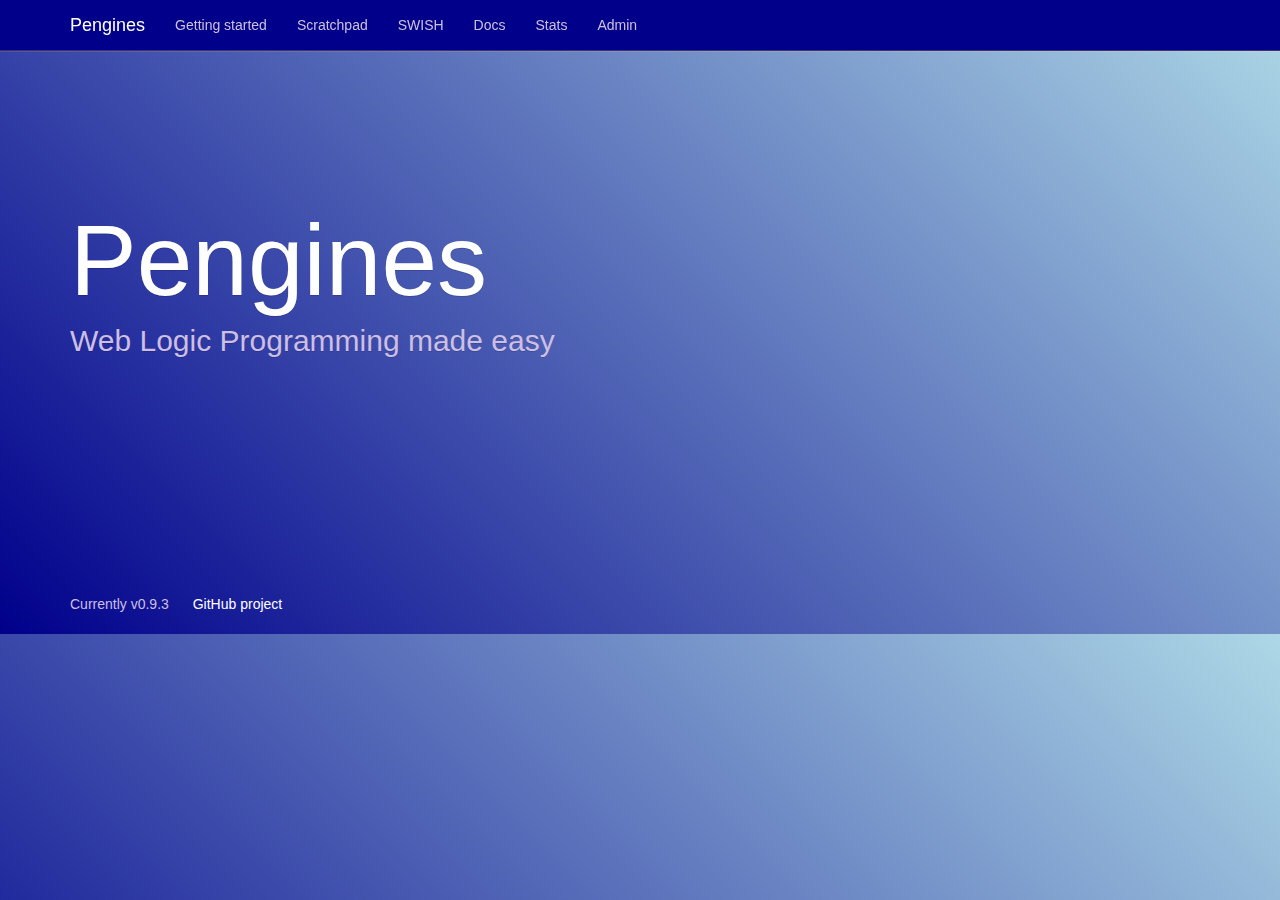
<file: www/docs/index.html>
<!DOCTYPE html>
<html lang="en">
   <head>
      <!-- Meta, title, CSS, favicons, etc. -->
      <meta charset="utf-8">
      <meta name="viewport" content="width=device-width, initial-scale=1.0">
      <meta name="description" content="">
      <meta name="author" content="">
      <title>
         Pengines
      </title>
      <!-- Pengines core CSS -->
      <link href="../vendor/bootstrap/css/bootstrap.min.css" rel="stylesheet">
      <!-- Documentation extras -->
      <link href="manual_files/docs.css" rel="stylesheet">
      <!-- HTML5 shim and Respond.js IE8 support of HTML5 elements and media queries -->
      <!--[if lt IE 9]>
      <script src="./assets/js/html5shiv.js"></script>
      <script src="./assets/js/respond.min.js"></script>
      <![endif]-->
      <!-- Favicons -->
      <link rel="apple-touch-icon-precomposed" sizes="144x144" href="./assets/ico/apple-touch-icon-144-precomposed.png">
      <link rel="apple-touch-icon-precomposed" sizes="114x114" href="./assets/ico/apple-touch-icon-114-precomposed.png">
      <link rel="apple-touch-icon-precomposed" sizes="72x72" href="./assets/ico/apple-touch-icon-72-precomposed.png">
      <link rel="apple-touch-icon-precomposed" href="./assets/ico/apple-touch-icon-57-precomposed.png">
      <link rel="shortcut icon" href="./assets/ico/favicon.png">
      <!-- Place anything custom after this. -->
   </head>
   <body class="bs-docs-home">
      <!-- Docs master nav -->
      <header class="navbar navbar-inverse navbar-fixed-top bs-docs-nav">
         <div class="container">
            <div class="navbar-header">
               <button class="navbar-toggle" type="button" data-toggle="collapse" data-target=".bs-navbar-collapse">
               <span class="icon-bar"></span>
               <span class="icon-bar"></span>
               <span class="icon-bar"></span>
               </button>
               <a href="/docs/index.html" class="navbar-brand">Pengines</a>
            </div>
            <nav class="collapse navbar-collapse bs-navbar-collapse" >
               <ul class="nav navbar-nav">
                  <li>
                     <a href="/docs/getting_started.html">Getting started</a>
                  </li>
                  <li>
                     <a href="/apps/scratchpad/index.html">Scratchpad</a>
                  </li>
                  <li>
                     <a href="/apps/swish/index.html">SWISH</a>
                  </li>
                  <li>
                     <a href="/docs/documentation.html">Docs</a>
                  </li>
                  <li>
                     <a href="/admin/statistics.html">Stats</a>
                  </li>
                  <li>
                     <a href="/admin/server.html">Admin</a>
                  </li>
               </ul>
            </nav>
         </div>
      </header>
      <!-- Page content of course! -->
      <main class="bs-masthead" id="content">
         <div class="container">
            <h1>Pengines</h1>
            <p class="lead">Web Logic Programming made easy</p>
         </div>
      </main>
      <footer class="container">
         <div class="bs-social">
            <ul class="bs-social-buttons">
               <li>
                  <iframe class="github-btn" src="http://ghbtns.com/github-btn.html?user=SWI-Prolog&amp;repo=pengines&amp;type=watch&amp;count=true" width="100" height="20" title="Star on GitHub"></iframe>
               </li>
               <li>
                  <iframe class="github-btn" src="http://ghbtns.com/github-btn.html?user=SWI-Prolog&amp;repo=pengines&amp;type=fork&amp;count=true" width="102" height="20" title="Fork on GitHub"></iframe>
               </li>
            </ul>
         </div>
         <ul class="bs-masthead-links">
            <li class="current-version">
               Currently v0.9.3
            </li>
            <li>
               <a href="https://github.com/SWI-Prolog/pengines">GitHub project</a>
            </li>
         </ul>
      </footer>
      <!-- Placed at the end of the document so the pages load faster -->
      <script src="../vendor/jquery/jquery-2.0.3.min.js"></script>
      <script src="../vendor/bootstrap/js/bootstrap.min.js"></script>
      <script src="manual_files/widgets.js"></script>
      <script src="manual_files/holder.js"></script>
      <script src="manual_files/application.js"></script>
   </body>
</html>
</file>
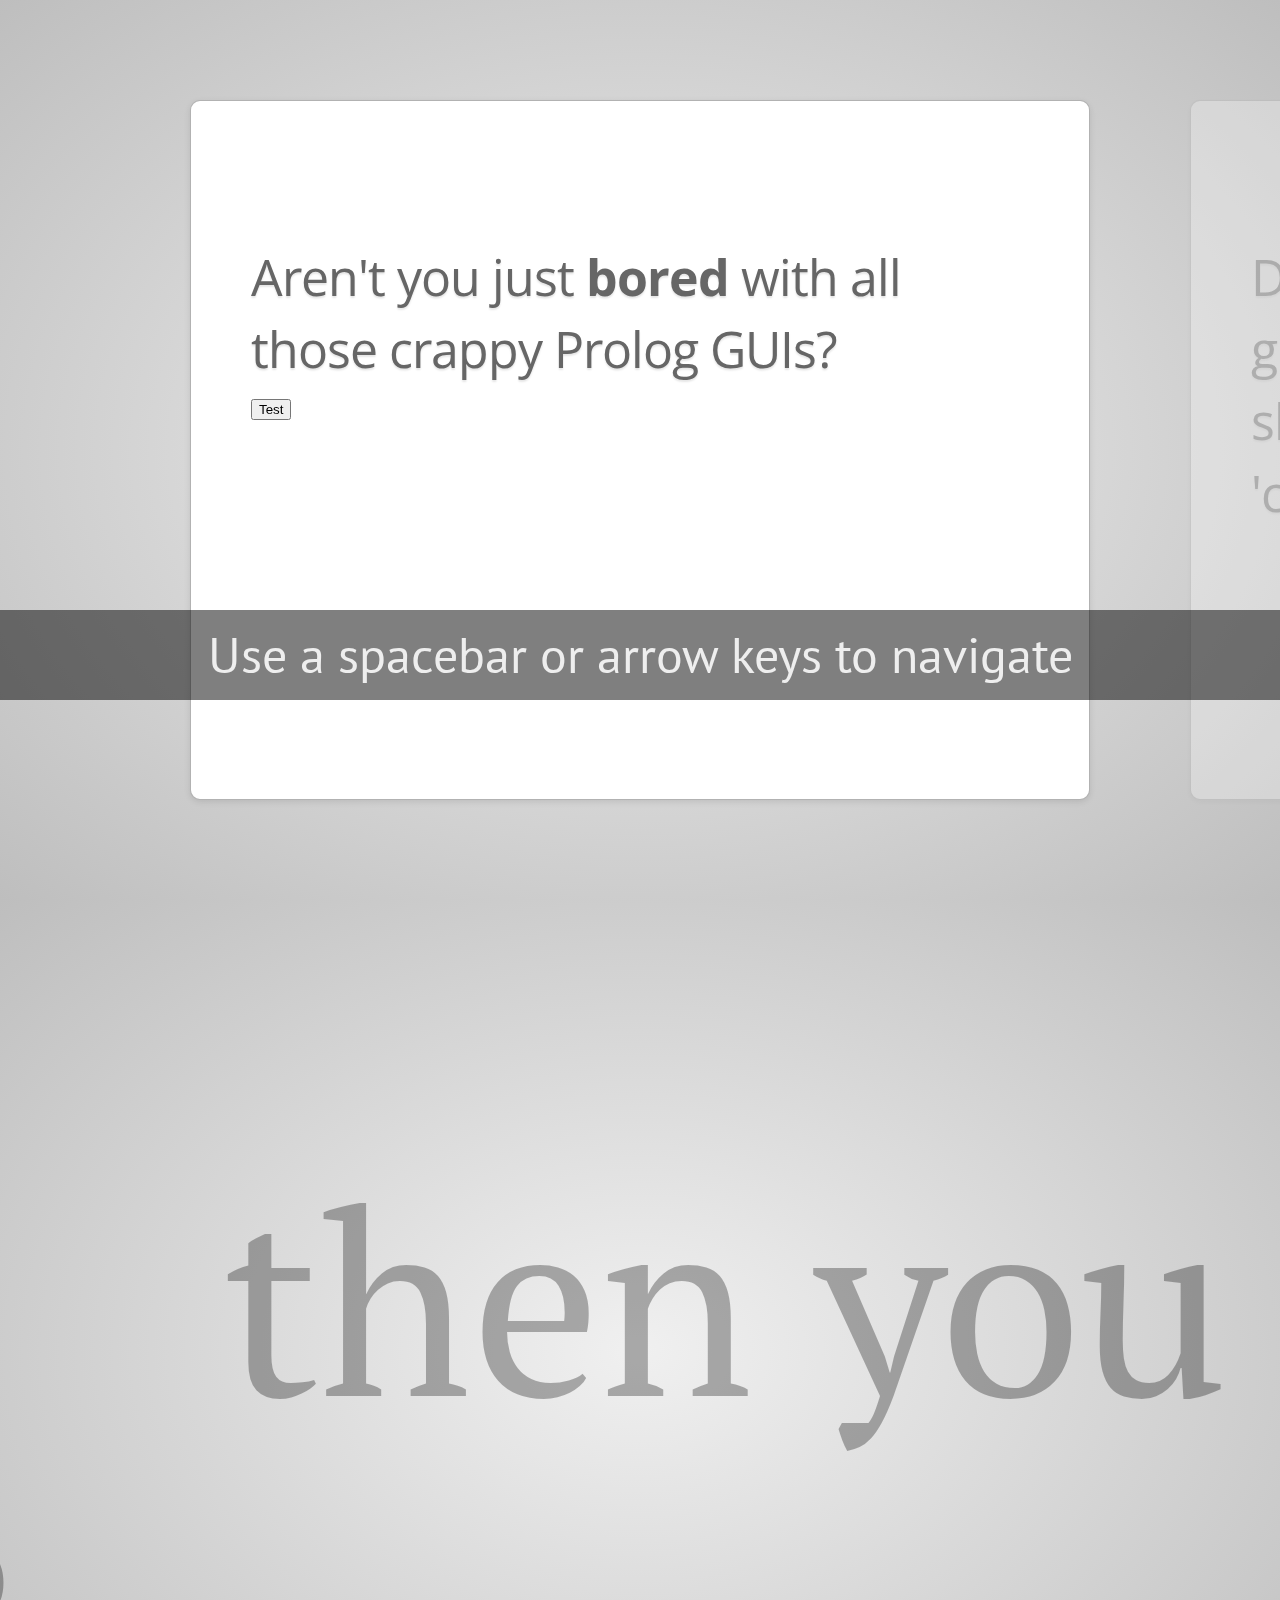
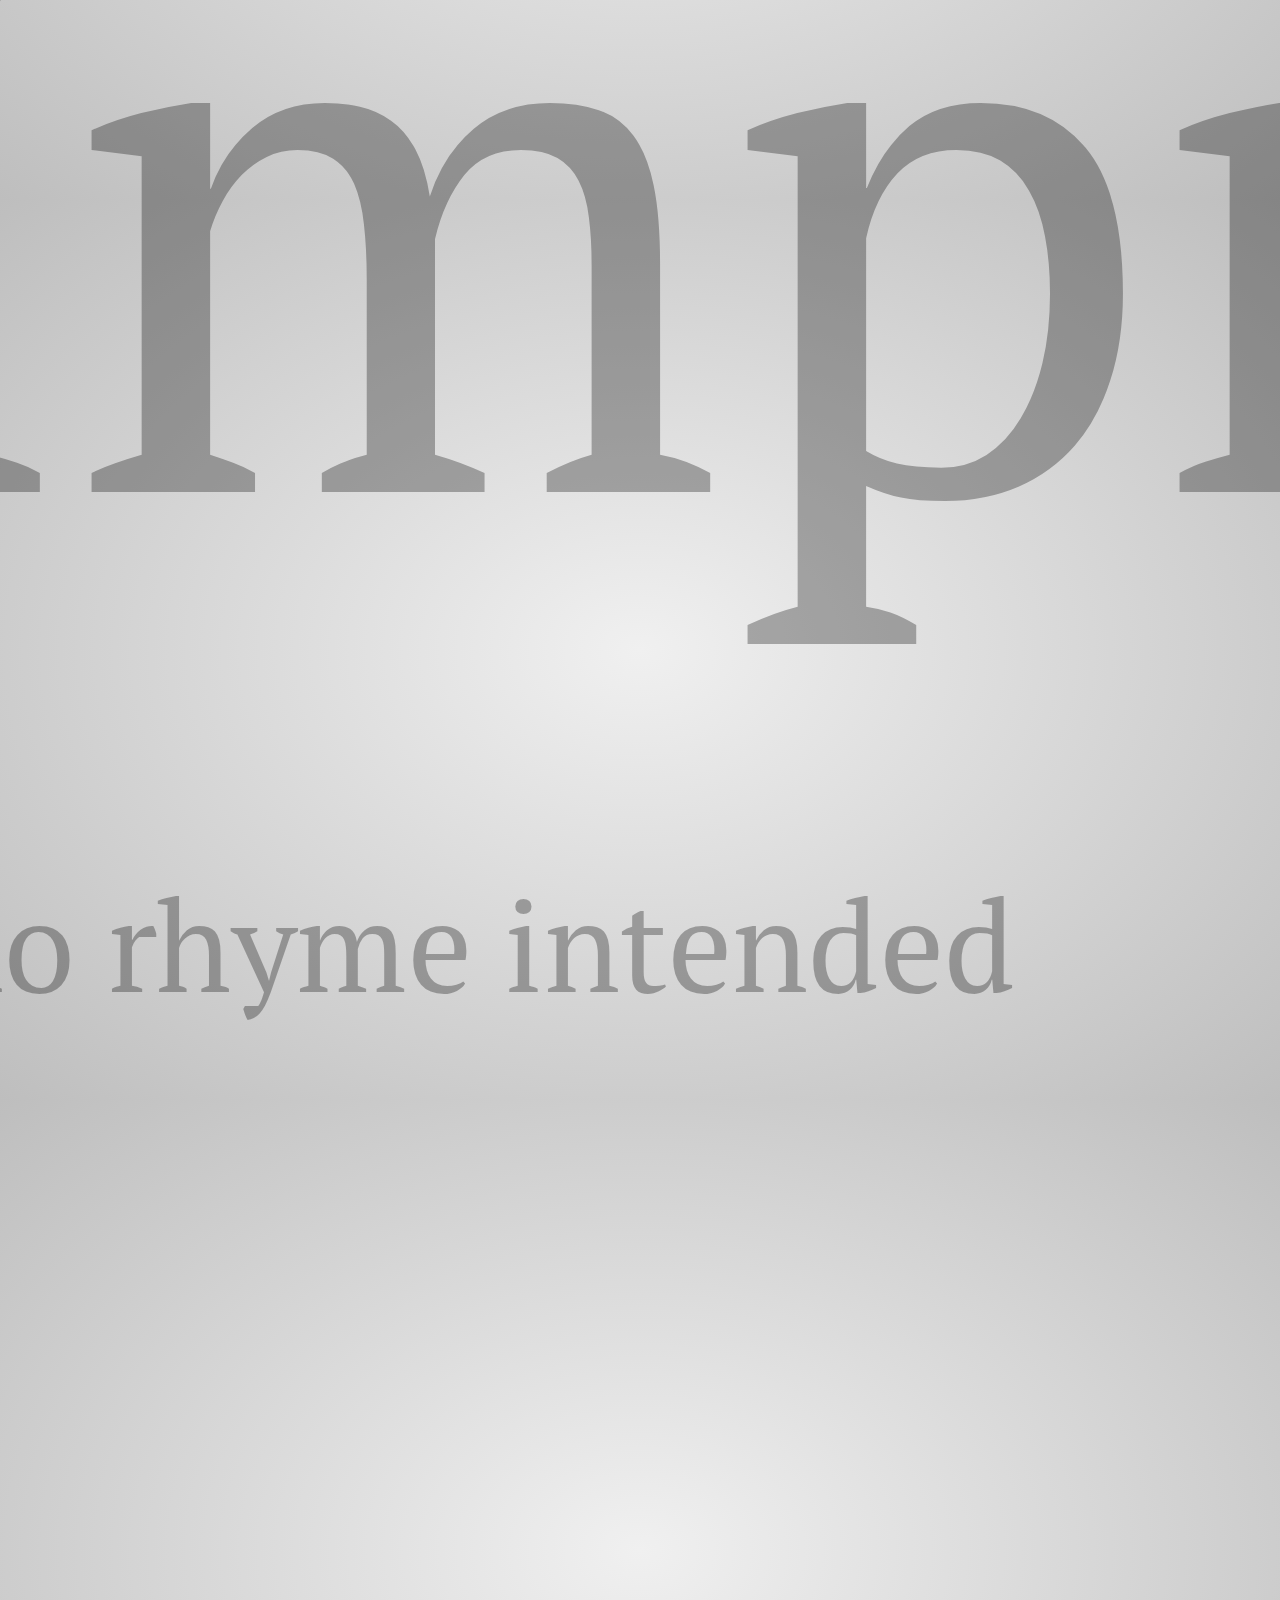
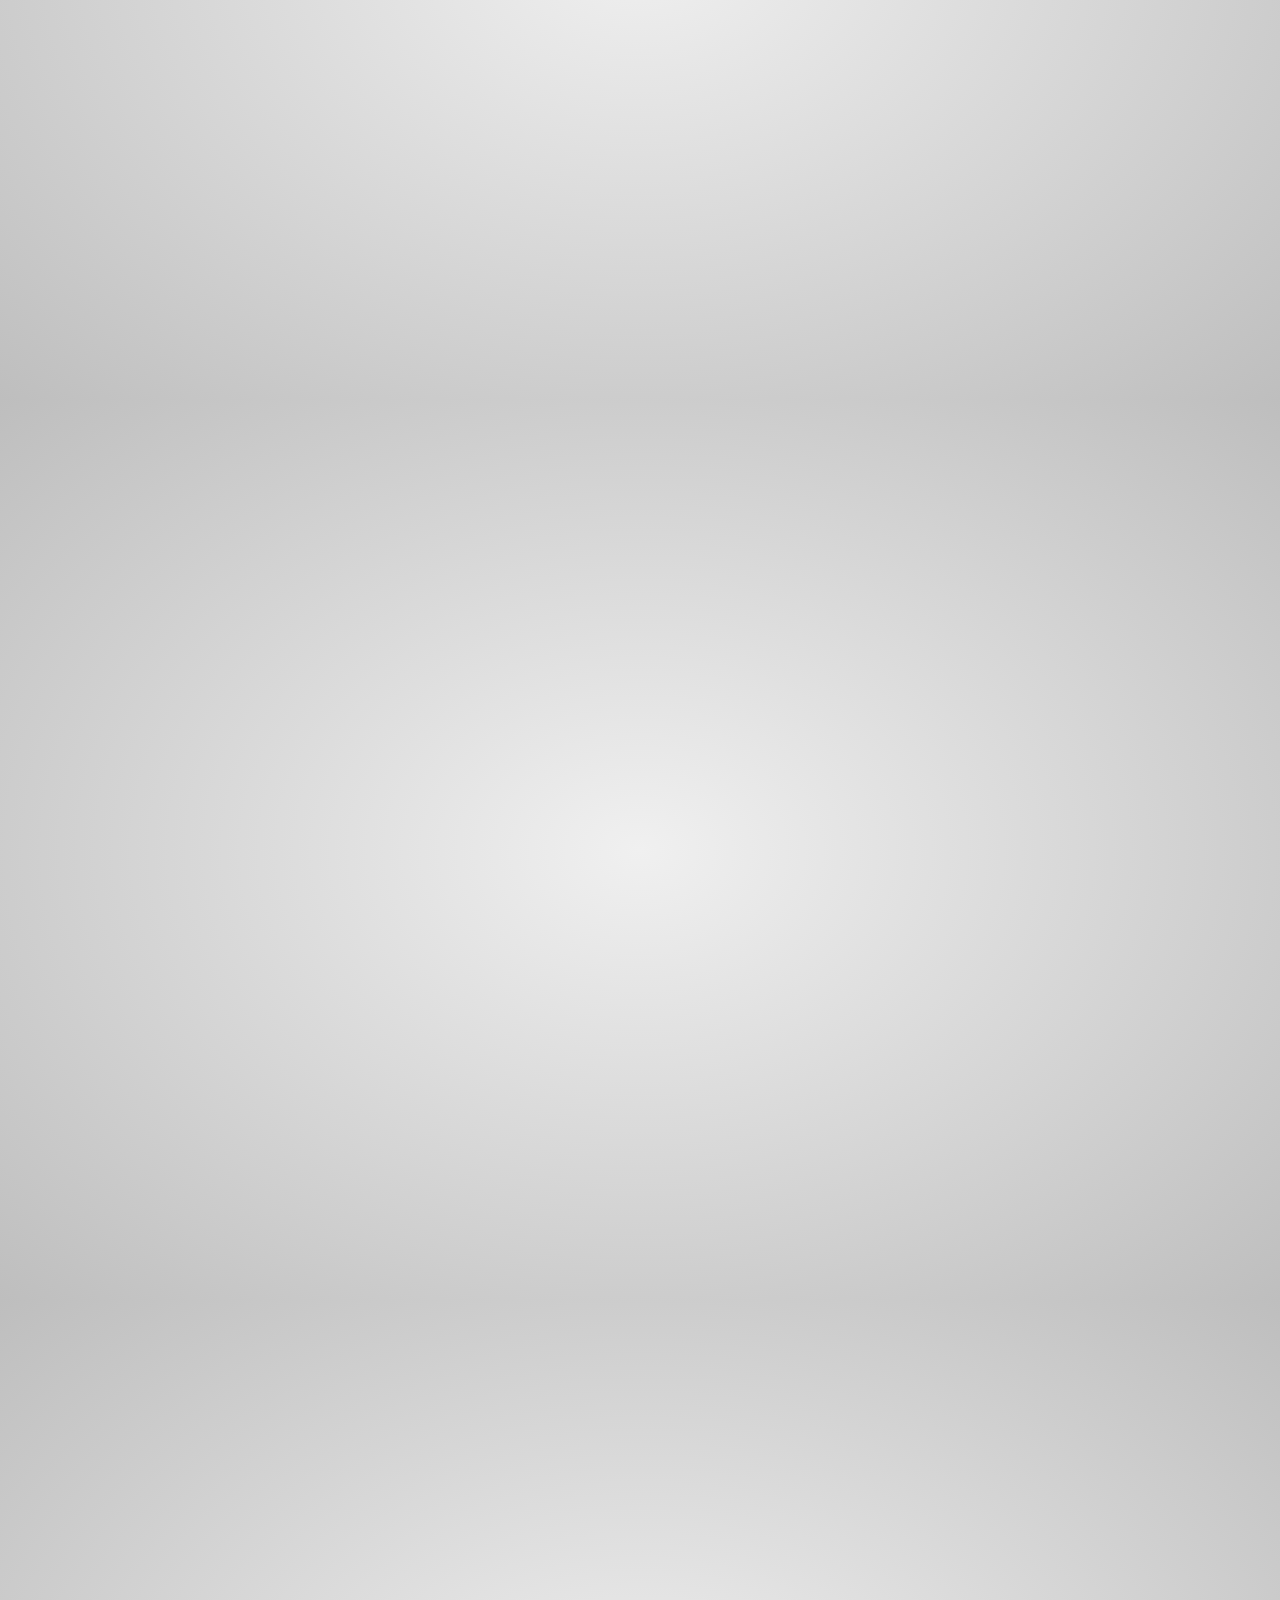
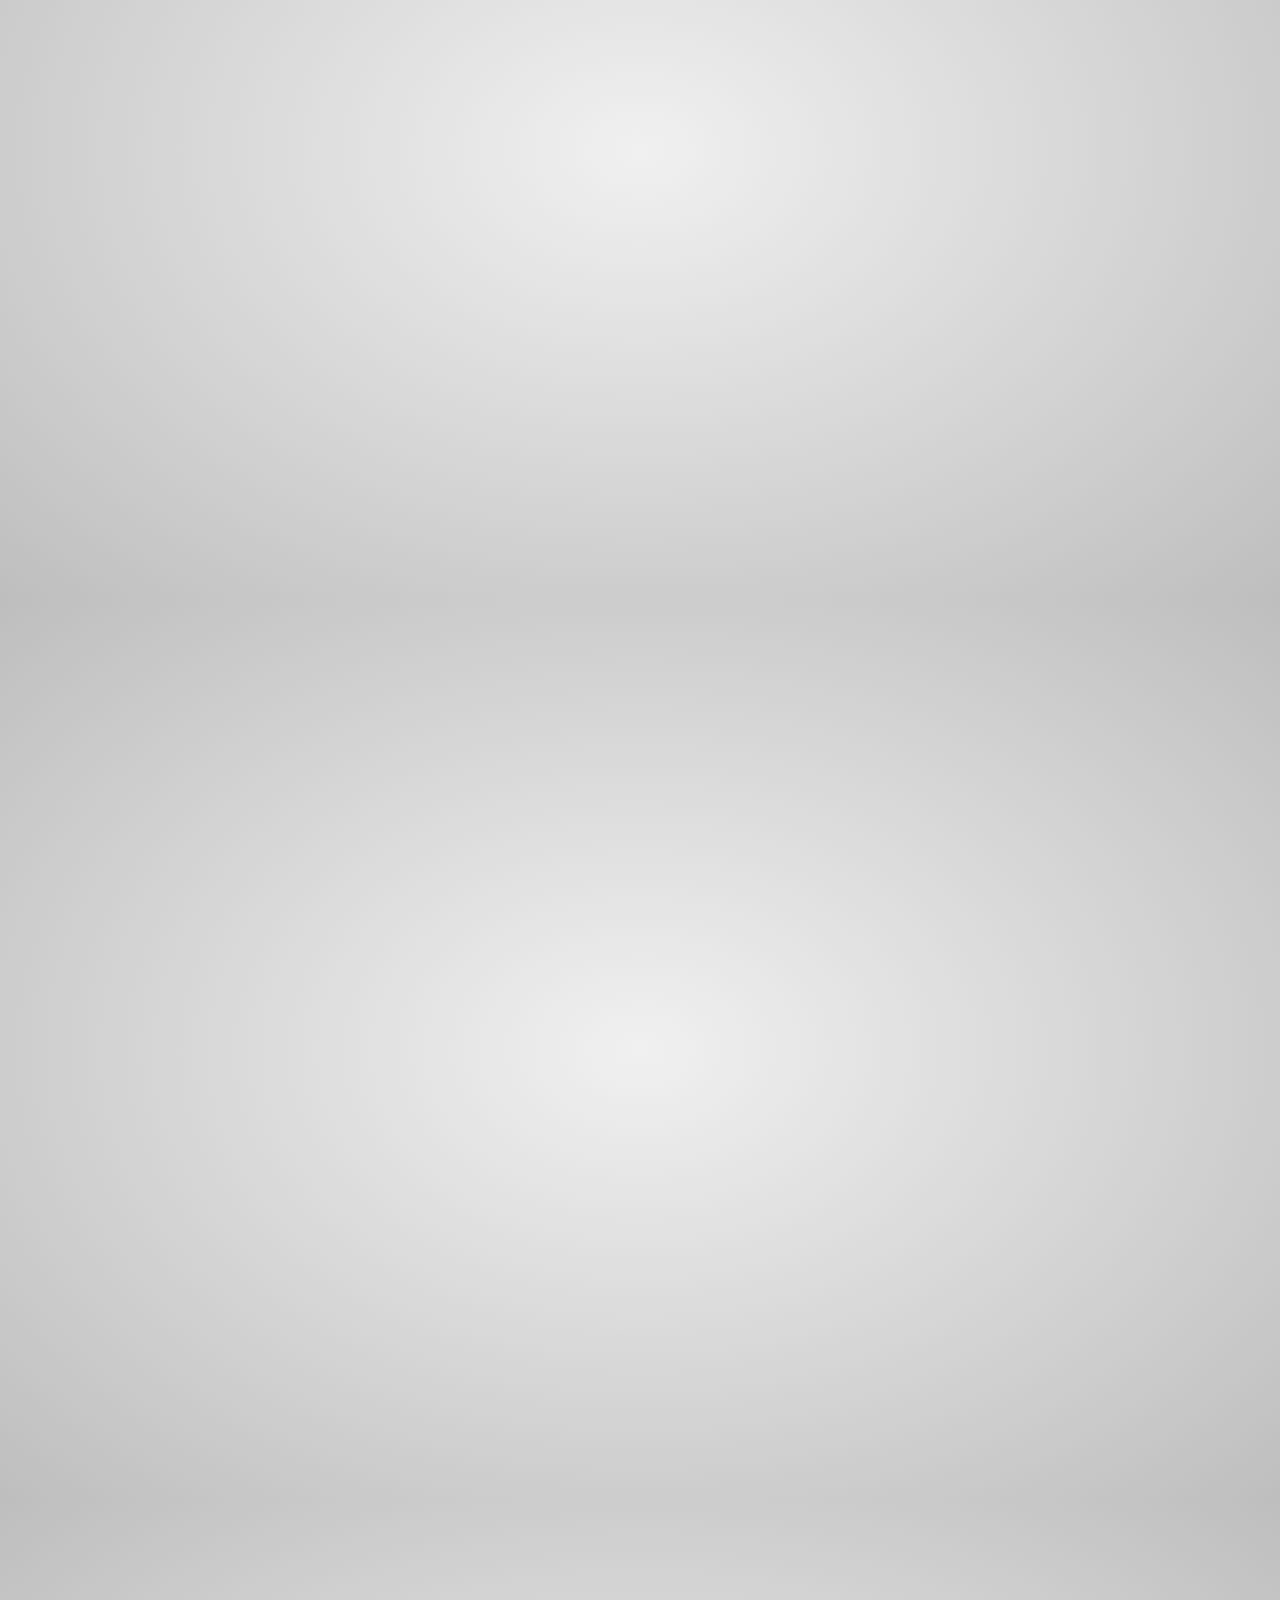
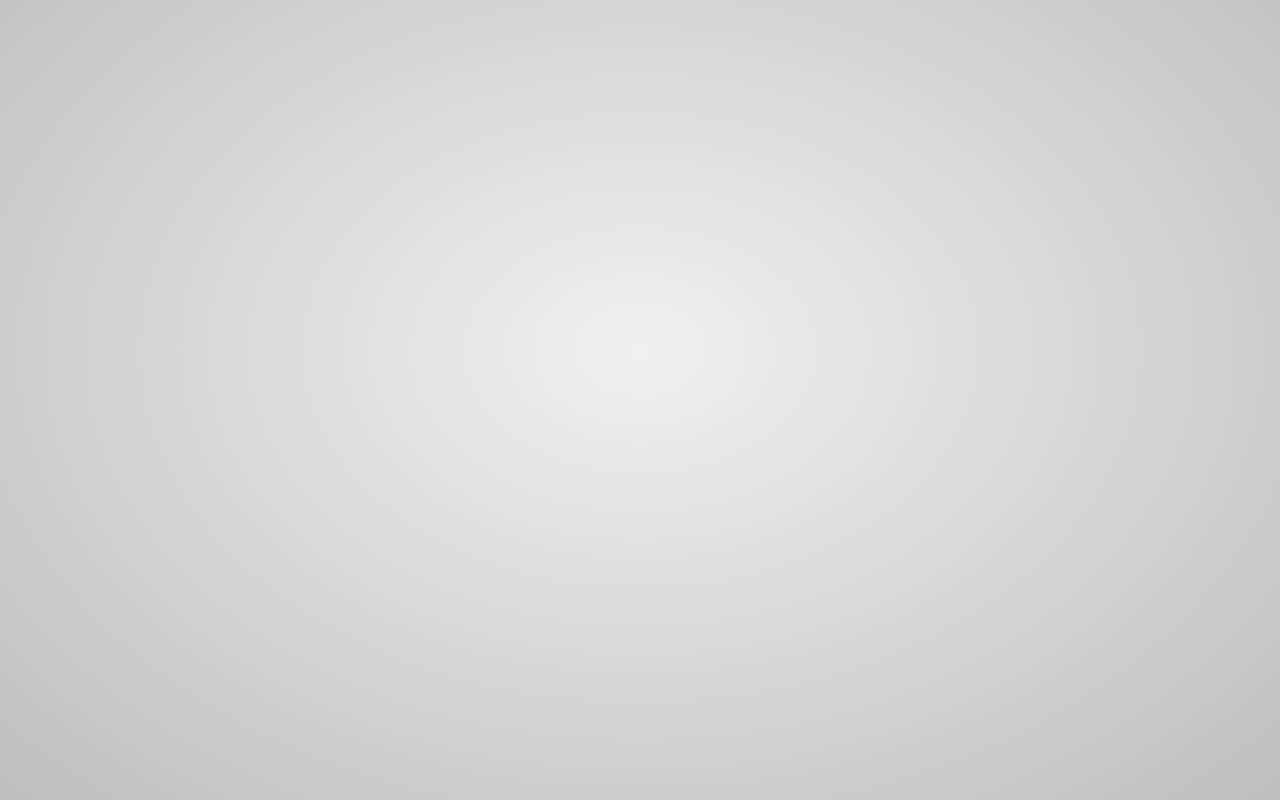
<file: www/vendor/impress.js/index.html>
<!doctype html>

<!--

    Welcome to the light side of the source, young padawan.

    One step closer to learn something interesting you are...

                               ____                  
                            _.' :  `._               
                        .-.'`.  ;   .'`.-.           
               __      / : ___\ ;  /___ ; \      __  
             ,'_ ""=-.:__;".-.";: :".-.":__;.-="" _`,
             :' `.t""=-.. '<@.`;_  ',@:` ..-=""j.' `;
                  `:-.._J '-.-'L__ `-.-' L_..-;'     
                    "-.__ ;  .-"  "-.  : __.-"       
                        L ' /.======.\ ' J           
                         "-.   "__"   .-"            
                        __.l"-:_JL_;-";.__           
                     .-j/'.;  ;""""  / .'\"-.        
                   .' /:`. "-.:     .-" .';  `.      
                .-"  / ;  "-. "-..-" .-"  :    "-.   
             .+"-.  : :      "-.__.-"      ;-._   \  
             ; \  `.; ;                    : : "+. ; 
             :  ;   ; ;                    : ;  : \: 
             ;  :   ; :                    ;:   ;  : 
            : \  ;  :  ;                  : ;  /  :: 
            ;  ; :   ; :                  ;   :   ;: 
            :  :  ;  :  ;                : :  ;  : ; 
            ;\    :   ; :                ; ;     ; ; 
            : `."-;   :  ;              :  ;    /  ; 
             ;    -:   ; :              ;  : .-"   : 
             :\     \  :  ;            : \.-"      : 
              ;`.    \  ; :            ;.'_..-=  / ; 
              :  "-.  "-:  ;          :/."      .'  :
               \         \ :          ;/  __        :
                \       .-`.\        /t-""  ":-+.   :
                 `.  .-"    `l    __/ /`. :  ; ; \  ;
                   \   .-" .-"-.-"  .' .'j \  /   ;/ 
                    \ / .-"   /.     .'.' ;_:'    ;  
                     :-""-.`./-.'     /    `.___.'   
                           \ `t  ._  /               
                            "-.t-._:'                

-->

<!--
    
    So you'd like to know how to use impress.js?
    
    You've made the first, very important step - you're reading the source code.
    And that's how impress.js presentations are built - with HTML and CSS code.
    
    Believe me, you need quite decent HTML and CSS skills to be able to use impress.js effectively.
    And what is even more important, you need to be a designer, too, because there are no default
    styles for impress.js presentations, there is no default or automatic layout for them.
    
    You need to design and build it by hand.
    
    So...
    
    Would you still like to know how to use impress.js?
    
-->

<html lang="en">
<head>
    <meta charset="utf-8" />
    <meta name="viewport" content="width=1024" />
    <meta name="apple-mobile-web-app-capable" content="yes" />
    <title>impress.js | presentation tool based on the power of CSS3 transforms and transitions in modern browsers | by Bartek Szopka @bartaz</title>
    
    <meta name="description" content="impress.js is a presentation tool based on the power of CSS3 transforms and transitions in modern browsers and inspired by the idea behind prezi.com." />
    <meta name="author" content="Bartek Szopka" />

    <link href="http://fonts.googleapis.com/css?family=Open+Sans:regular,semibold,italic,italicsemibold|PT+Sans:400,700,400italic,700italic|PT+Serif:400,700,400italic,700italic" rel="stylesheet" />

    <!--
        
        Impress.js doesn't depend on any external stylesheet. Script adds all styles it needs for
        presentation to work.
        
        This style below contains styles only for demo presentation. Browse it to see how impress.js
        classes are used to style presentation steps, or how to apply fallback styles, but I don't want
        you to use them directly in your presentation.
        
        Be creative, build your own. We don't really want all impress.js presentations to look the same,
        do we?
        
        When creating your own presentation get rid of this file. Start from scratch, it's fun!
        
    -->
    <link href="css/impress-demo.css" rel="stylesheet" />
    
    <link rel="shortcut icon" href="favicon.png" />
    <link rel="apple-touch-icon" href="apple-touch-icon.png" />
</head>

<!--
    
    Body element is used by impress.js to set some useful class names, that will allow you to detect
    the support and state of the presentation in CSS or other scripts.
    
    First very useful class name is `impress-not-supported`. This class means, that browser doesn't
    support features required by impress.js, so you should apply some fallback styles in your CSS.
    It's not necessary to add it manually on this element. If the script detects that browser is not
    good enough it will add this class, but keeping it in HTML means that users without JavaScript
    will also get fallback styles.
    
    When impress.js script detects that browser supports all required features, this class name will
    be removed.
    
    The class name on body element also depends on currently active presentation step. More details about
    it can be found later, when `hint` element is being described.
    
-->
<body class="impress-not-supported">

<!--
    For example this fallback message is only visible when there is `impress-not-supported` class on body.
-->
<div class="fallback-message">
    <p>Your browser <b>doesn't support the features required</b> by impress.js, so you are presented with a simplified version of this presentation.</p>
    <p>For the best experience please use the latest <b>Chrome</b>, <b>Safari</b> or <b>Firefox</b> browser.</p>
</div>

<!--
    
    Now that's the core element used by impress.js.
    
    That's the wrapper for your presentation steps. In this element all the impress.js magic happens.
    It doesn't have to be a `<div>`. Only `id` is important here as that's how the script find it.
    
    You probably won't need it now, but there are some configuration options that can be set on this element.
    
    To change the duration of the transition between slides use `data-transition-duration="2000"` giving it
    a number of ms. It defaults to 1000 (1s).
    
    You can also control the perspective with `data-perspective="500"` giving it a number of pixels.
    It defaults to 1000. You can set it to 0 if you don't want any 3D effects.
    If you are willing to change this value make sure you understand how CSS perspective works:
    https://developer.mozilla.org/en/CSS/perspective
    
    But as I said, you won't need it for now, so don't worry - there are some simple but interesing things
    right around the corner of this tag ;)
    
-->
<div id="impress">

    <!--
        
        Here is where interesting thing start to happen.
        
        Each step of the presentation should be an element inside the `#impress` with a class name
        of `step`. These step elements are positioned, rotated and scaled by impress.js, and
        the 'camera' shows them on each step of the presentation.
        
        Positioning information is passed through data attributes.
        
        In the example below we only specify x and y position of the step element with `data-x="-1000"`
        and `data-y="-1500` attributes. This means that **the center** of the element (yes, the center)
        will be positioned in point x = -1000px and y = -1500px of the presentation 'canvas'.
        
        It will not be rotated or scaled.
        
    -->
    <div id="bored" class="step slide" data-x="-1000" data-y="-1500">
        <q>Aren't you just <b>bored</b> with all those crappy Prolog GUIs?</q>
        <button>Test</button>
    </div>

    <!--
        
        The `id` attribute of the step element is used to identify it in the URL, but it's optional.
        If it is not defined, it will get a default value of `step-N` where N is a number of slide.
        
        So in the example below it'll be `step-2`.
        
        The hash part of the url when this step is active will be `#/step-2`.
        
        You can also use `#step-2` in a link, to point directly to this particular step.
        
        Please note, that while `#/step-2` (with slash) would also work in a link it's not recommended.
        Using classic `id`-based links like `#step-2` makes these links usable also in fallback mode.
        
    -->
    <div class="step slide" data-x="0" data-y="-1500">
        <q>Don't you think that presentations given <strong>in modern browsers</strong> shouldn't <strong>copy the limits</strong> of 'classic' slide decks?</q>
    </div>

    <div class="step slide" data-x="1000" data-y="-1500">
        <q>Would you like to <strong>impress your audience</strong> with <strong>stunning visualization</strong> of your talk?</q>
    </div>

    <!--
        
        This is an example of step element being scaled.
        
        Again, we use a `data-` attribute, this time it's `data-scale="4"`, so it means that this
        element will be 4 times larger than the others.
        From presentation and transitions point of view it means, that it will have to be scaled
        down (4 times) to make it back to its correct size.
        
    -->
    <div id="title" class="step" data-x="0" data-y="0" data-scale="4">
        <span class="try">then you should try</span>
        <h1>impress.js<sup>*</sup></h1>
        <span class="footnote"><sup>*</sup> no rhyme intended</span>
    </div>

    <!--
        
        This element introduces rotation.
        
        Notation shouldn't be a surprise. We use `data-rotate="90"` attribute, meaning that this
        element should be rotated by 90 degrees clockwise.
        
    -->
    <div id="its" class="step" data-x="850" data-y="3000" data-rotate="90" data-scale="5">
        <p>It's a <strong>presentation tool</strong> <br/>
        inspired by the idea behind <a href="http://prezi.com">prezi.com</a> <br/>
        and based on the <strong>power of CSS3 transforms and transitions</strong> in modern browsers.</p>
    </div>

    <div id="big" class="step" data-x="3500" data-y="2100" data-rotate="180" data-scale="6">
        <p>visualize your <b>big</b> <span class="thoughts">thoughts</span></p>
    </div>

    <!--
        
        And now it gets really exciting! We move into third dimension!
        
        Along with `data-x` and `data-y`, you can define the position on third (Z) axis, with
        `data-z`. In the example below we use `data-z="-3000"` meaning that element should be
        positioned far away from us (by 3000px).
        
    -->
    <div id="tiny" class="step" data-x="2825" data-y="2325" data-z="-3000" data-rotate="300" data-scale="1">
        <p>and <b>tiny</b> ideas</p>
    </div>

    <!--
        
        This step here doesn't introduce anything new when it comes to data attributes, but you
        should notice in the demo that some words of this text are being animated.
        It's a very basic CSS transition that is applied to the elements when this step element is
        reached.
        
        At the very beginning of the presentation all step elements are given the class of `future`.
        It means that they haven't been visited yet.
        
        When the presentation moves to given step `future` is changed to `present` class name.
        That's how animation on this step works - text moves when the step has `present` class.
        
        Finally when the step is left the `present` class is removed from the element and `past`
        class is added.
        
        So basically every step element has one of three classes: `future`, `present` and `past`.
        Only one current step has the `present` class.
        
    -->
    <div id="ing" class="step" data-x="3500" data-y="-850" data-rotate="270" data-scale="6">
        <p>by <b class="positioning">positioning</b>, <b class="rotating">rotating</b> and <b class="scaling">scaling</b> them on an infinite canvas</p>
    </div>

    <div id="imagination" class="step" data-x="6700" data-y="-300" data-scale="6">
        <p>the only <b>limit</b> is your <b class="imagination">imagination</b></p>
    </div>

    <div id="source" class="step" data-x="6300" data-y="2000" data-rotate="20" data-scale="4">
        <p>want to know more?</p>
        <q><a href="http://github.com/bartaz/impress.js">use the source</a>, Luke!</q>
    </div>

    <div id="one-more-thing" class="step" data-x="6000" data-y="4000" data-scale="2">
        <p>one more thing...</p>
    </div>

    <!--
        
        And the last one shows full power and flexibility of impress.js.
        
        You can not only position element in 3D, but also rotate it around any axis.
        So this one here will get rotated by -40 degrees (40 degrees anticlockwise) around X axis and
        10 degrees (clockwise) around Y axis.
        
        You can of course rotate it around Z axis with `data-rotate-z` - it has exactly the same effect
        as `data-rotate` (these two are basically aliases).
        
    -->
    <div id="its-in-3d" class="step" data-x="6200" data-y="4300" data-z="-100" data-rotate-x="-40" data-rotate-y="10" data-scale="2">
        <p><span class="have">have</span> <span class="you">you</span> <span class="noticed">noticed</span> <span class="its">it's</span> <span class="in">in</span> <b>3D<sup>*</sup></b>?</p>
        <span class="footnote">* beat that, prezi ;)</span>
    </div>

    <!--
        
        So to make a summary of all the possible attributes used to position presentation steps, we have:
        
        * `data-x`, `data-y`, `data-z` - they define the position of **the center** of step element on
            the canvas in pixels; their default value is 0;
        * `data-rotate-x`, `data-rotate-y`, 'data-rotate-z`, `data-rotate` - they define the rotation of
            the element around given axis in degrees; their default value is 0; `data-rotate` and `data-rotate-z`
            are exactly the same;
        * `data-scale` - defines the scale of step element; default value is 1
        
        These values are used by impress.js in CSS transformation functions, so for more information consult
        CSS transfrom docs: https://developer.mozilla.org/en/CSS/transform
        
    -->
    <div id="overview" class="step" data-x="3000" data-y="1500" data-scale="10">
    </div>

</div>

<!--
    
    Hint is not related to impress.js in any way.
    
    But it can show you how to use impress.js features in creative way.
    
    When the presentation step is shown (selected) its element gets the class of "active" and the body element
    gets the class based on active step id `impress-on-ID` (where ID is the step's id)... It may not be
    so clear because of all these "ids" in previous sentence, so for example when the first step (the one with
    the id of `bored`) is active, body element gets a class of `impress-on-bored`.
    
    This class is used by this hint below. Check CSS file to see how it's shown with delayed CSS animation when
    the first step of presentation is visible for a couple of seconds.
    
    ...
    
    And when it comes to this piece of JavaScript below ... kids, don't do this at home ;)
    It's just a quick and dirty workaround to get different hint text for touch devices.
    In a real world it should be at least placed in separate JS file ... and the touch content should be
    probably just hidden somewhere in HTML - not hard-coded in the script.
    
    Just sayin' ;)
    
-->
<div class="hint">
    <p>Use a spacebar or arrow keys to navigate</p>
</div>
<script>
if ("ontouchstart" in document.documentElement) { 
    document.querySelector(".hint").innerHTML = "<p>Tap on the left or right to navigate</p>";
}
</script>

<!--
    
    Last, but not least.
    
    To make all described above really work, you need to include impress.js in the page.
    I strongly encourage to minify it first.
    
    In here I just include full source of the script to make it more readable.
    
    You also need to call a `impress().init()` function to initialize impress.js presentation.
    And you should do it in the end of your document. Not only because it's a good practice, but also
    because it should be done when the whole document is ready.
    Of course you can wrap it in any kind of "DOM ready" event, but I was too lazy to do so ;)
    
-->
<script src="js/impress.js"></script>
<script>impress().init();</script>

<!--
    
    The `impress()` function also gives you access to the API that controls the presentation.
    
    Just store the result of the call:
    
        var api = impress();
    
    and you will get three functions you can call:
    
        `api.init()` - initializes the presentation,
        `api.next()` - moves to next step of the presentation,
        `api.prev()` - moves to previous step of the presentation,
        `api.goto( idx | id | element, [duration] )` - moves the presentation to the step given by its index number
                id or the DOM element; second parameter can be used to define duration of the transition in ms,
                but it's optional - if not provided default transition duration for the presentation will be used.
    
    You can also simply call `impress()` again to get the API, so `impress().next()` is also allowed.
    Don't worry, it wont initialize the presentation again.
    
    For some example uses of this API check the last part of the source of impress.js where the API
    is used in event handlers.
    
-->

</body>
</html>

<!--
    
    Now you know more or less everything you need to build your first impress.js presentation, but before
    you start...
    
    Oh, you've already cloned the code from GitHub?
    
    You have it open in text editor?
    
    Stop right there!
    
    That's not how you create awesome presentations. This is only a code. Implementation of the idea that
    first needs to grow in your mind.
    
    So if you want to build great presentation take a pencil and piece of paper. And turn off the computer.
    
    Sketch, draw and write. Brainstorm your ideas on a paper. Try to build a mind-map of what you'd like
    to present. It will get you closer and closer to the layout you'll build later with impress.js.
    
    Get back to the code only when you have your presentation ready on a paper. It doesn't make sense to do
    it earlier, because you'll only waste your time fighting with positioning of useless points.
    
    If you think I'm crazy, please put your hands on a book called "Presentation Zen". It's all about 
    creating awesome and engaging presentations.
    
    Think about it. 'Cause impress.js may not help you, if you have nothing interesting to say.
    
-->

<!--
    
    Are you still reading this?
    
    For real?
    
    I'm impressed! Feel free to let me know that you got that far (I'm @bartaz on Twitter), 'cause I'd like
    to congratulate you personally :)
    
    But you don't have to do it now. Take my advice and take some time off. Make yourself a cup of coffee, tea,
    or anything you like to drink. And raise a glass for me ;)
    
    Cheers!
    
-->
</file>
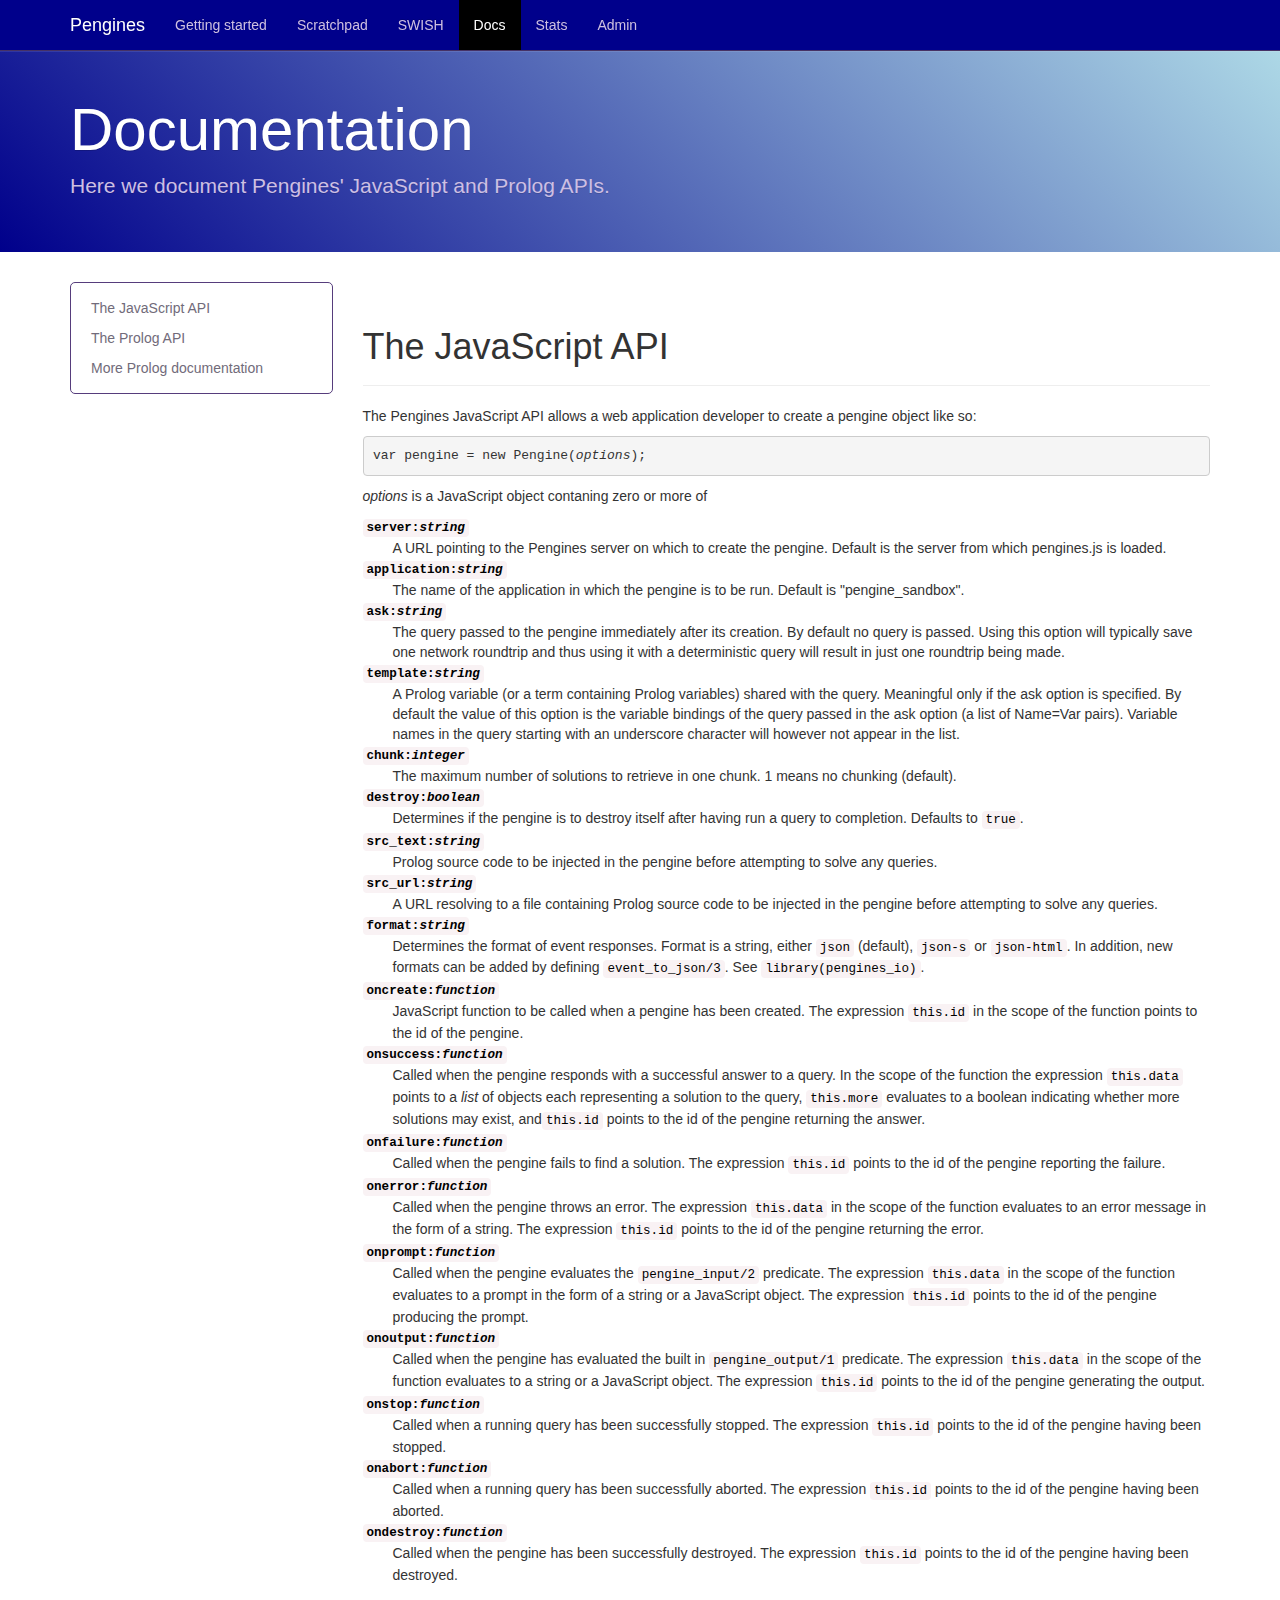
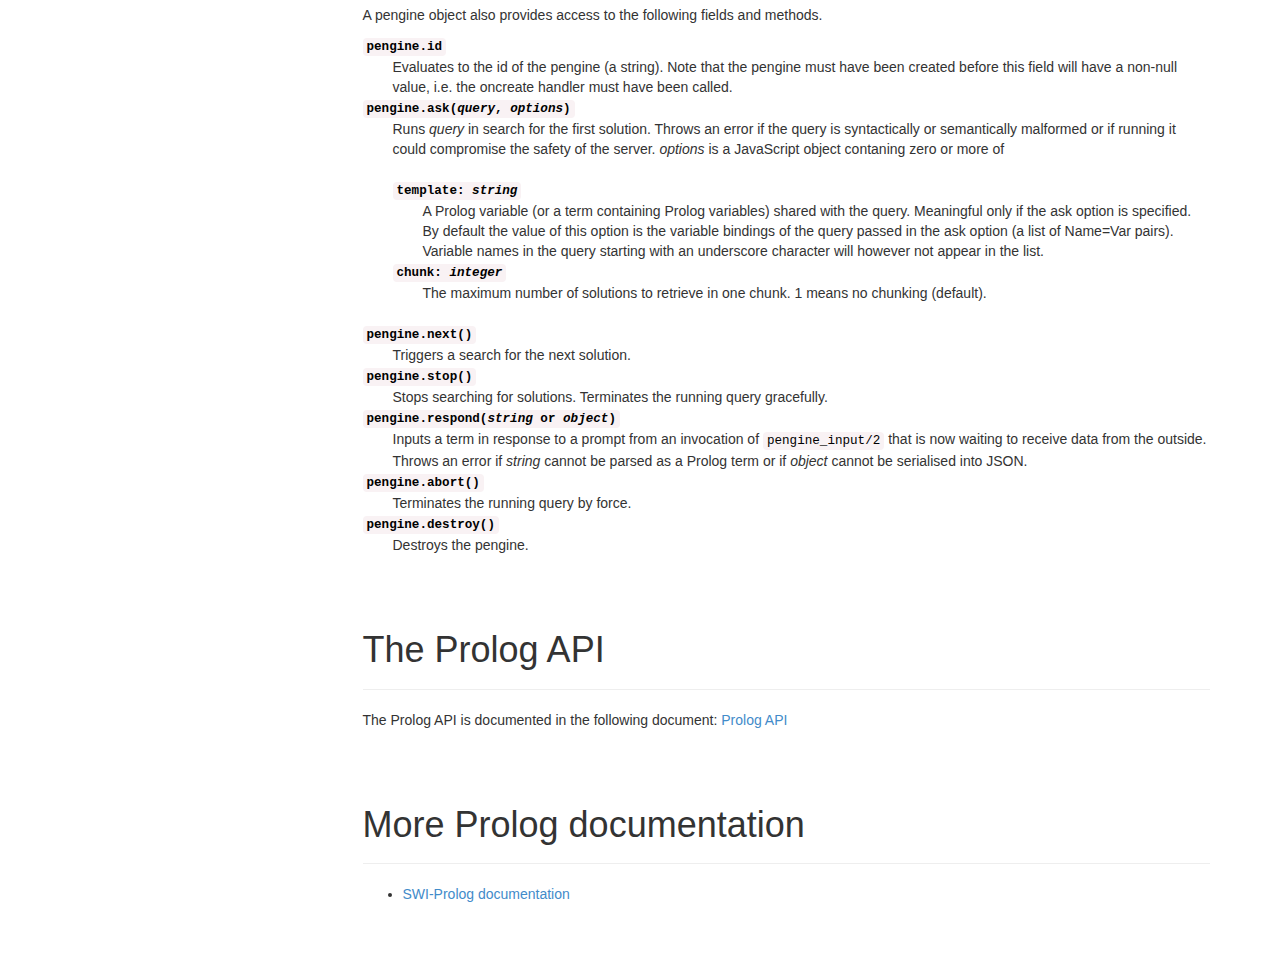
<file: www/docs/documentation.html>
<!DOCTYPE html>
<html lang="en">
    <head>
        <meta http-equiv="content-type" content="text/html; charset=UTF-8">
        <meta charset="utf-8">
        <title>Pengines</title>
        <meta name="viewport" content="width=device-width, initial-scale=1.0">
        <meta name="description" content="">
        <meta name="author" content="">
        <!-- Bootstrap core CSS -->
        <link href="../vendor/bootstrap/css/bootstrap.min.css" rel="stylesheet">
        <!-- Documentation extras -->
        <link href="manual_files/docs.css" rel="stylesheet">
        <!-- Le HTML5 shim, for IE6-8 support of HTML5 elements -->
        <!--[if lt IE 9]>
        <script src="assets/js/html5shiv.js"></script>
        <![endif]-->
        <!-- Le fav and touch icons -->
        <link rel="apple-touch-icon-precomposed" sizes="144x144" href="http://twitter.github.io/bootstrap/assets/ico/apple-touch-icon-144-precomposed.png">
        <link rel="apple-touch-icon-precomposed" sizes="114x114" href="http://twitter.github.io/bootstrap/assets/ico/apple-touch-icon-114-precomposed.png">
        <link rel="apple-touch-icon-precomposed" sizes="72x72" href="http://twitter.github.io/bootstrap/assets/ico/apple-touch-icon-72-precomposed.png">
        <link rel="apple-touch-icon-precomposed" href="http://twitter.github.io/bootstrap/assets/ico/apple-touch-icon-57-precomposed.png">
        <link rel="shortcut icon" href="http://twitter.github.io/bootstrap/assets/ico/favicon.png">
        <style>
            li.L0, li.L1, li.L2, li.L3,
            li.L5, li.L6, li.L7, li.L8
            { list-style-type: decimal !important }
            label {
                font-weight: bold;
            }
            code {
                color: black;
            }
            dd {
                margin-left: 30px;
            }
        </style>
        <style id="holderjs-style" type="text/css">.holderjs-fluid {font-size:16px;font-weight:bold;text-align:center;font-family:sans-serif;margin:0}</style>
    </head>
    <body data-twttr-rendered="true" data-spy="scroll" data-target=".bs-docs-sidebar">
        <header class="navbar navbar-inverse navbar-fixed-top bs-docs-nav">
            <div class="container">
                <div class="navbar-header">
                  <button class="navbar-toggle" type="button" data-toggle="collapse" data-target=".bs-navbar-collapse">
                    <span class="icon-bar"></span>
                    <span class="icon-bar"></span>
                    <span class="icon-bar"></span>
                  </button>
                    <a href="/docs/index.html" class="navbar-brand">Pengines</a>
                </div>
                <nav class="collapse navbar-collapse bs-navbar-collapse">
                    <ul class="nav navbar-nav">
                        <li>
                            <a href="/docs/getting_started.html">Getting started</a>
                        </li>
                        <li>
                            <a href="/apps/scratchpad/index.html">Scratchpad</a>
                        </li>
                        <li>
                            <a href="/apps/swish/index.html">SWISH</a>
                        </li>
                        <li class="active">
                            <a href="/docs/documentation.html">Docs</a>
                        </li>
                        <li>
                            <a href="/admin/statistics.html">Stats</a>
                        </li>
                        <li>
                            <a href="/admin/server">Admin</a>
                        </li>
                    </ul>
                </nav>
            </div>
        </header>
        <div class="bs-header" id="content">
            <div class="container">
                <h1>Documentation</h1>
                <p>Here we document Pengines' JavaScript and Prolog APIs. </p>
            </div>
        </div>
        <div class="container bs-docs-container">
            <div class="row">
                <div class="col-md-3">
                    <div class="bs-sidebar hidden-print affix-top">
                        <ul class="nav bs-sidenav">
                            <li><a href="#javascript-api">The JavaScript API</a></li>
                            <li><a href="#prolog-preds">The Prolog API</a></li>
                            <li><a href="#more-prolog-docs">More Prolog documentation</a></li>
                        </ul>
                    </div>
                </div>
                <div class="col-md-9">

                    <!-- API overview
                        ================================================== -->
                    <div class="bs-docs-section">
                        <div class="page-header">
                            <h1 id="javascript-api">The JavaScript API</h1>
                        </div>
                        <p>The Pengines JavaScript API allows a web application developer to create a pengine object like so:</p>
                        <pre>
var pengine = new Pengine(<em>options</em>);</pre>
                        <p><em>options</em> is a JavaScript object contaning zero or more of</p>
                        <dl>
                            <dt><code>server:<em>string</em></code></dt>
                            <dd>A URL pointing to the Pengines server on which to create the pengine. Default is the server from which pengines.js is loaded.</dd>
                            <dt><code>application:<em>string</em></code></dt>
                            <dd>The name of the application in which the pengine is to be run. Default is "pengine_sandbox".</dd>
                            <dt><code>ask:<em>string</em></code></dt>
                            <dd>The query passed to the pengine immediately after its creation. By default no query is passed. Using this option will typically save one network roundtrip and thus using it with a deterministic query will result in just one roundtrip being made.</dd>
                            <dt><code>template:<em>string</em></code></dt>
                            <dd>A Prolog variable (or a term containing Prolog variables) shared with the query. Meaningful only if the ask option is specified. By default the value of this option is the variable bindings of the query passed in the ask option (a list of Name=Var pairs). Variable names in the query starting with an underscore character will however not appear in the list.</dd>
                            <dt><code>chunk:<em>integer</em></code></dt>
                            <dd>The maximum number of solutions to retrieve in one chunk. 1 means no chunking (default).</dd>
                            <dt><code>destroy:<em>boolean</em></code></dt>
                            <dd>Determines if the pengine is to destroy itself after having run a query to completion. Defaults to <code>true</code>.</dd>
                            <dt><code>src_text:<em>string</em></code></dt>
                            <dd>Prolog source code to be injected in the pengine before attempting to solve any queries.</dd>
                            <dt><code>src_url:<em>string</em></code></dt>
                            <dd>A URL resolving to a file containing Prolog source code to be injected in the pengine before attempting to solve any queries.</dd>
                            <dt><code>format:<em>string</em></code></dt>
                            <dd>Determines the format of event responses. Format is a string, either <code>json</code> (default), <code>json-s</code> or <code>json-html</code>. In addition, new formats can be added by defining <code>event_to_json/3</code>. See <code>library(pengines_io)</code>. </dd>
                            <dt><code>oncreate:<em>function</em></code></dt>
                            <dd>JavaScript function to be called when a pengine has been created. The expression <code>this.id</code> in the scope of the function points to the id of the pengine.</dd>
                            <dt><code>onsuccess:<em>function</em></code></dt>
                            <dd>Called when the pengine responds with a successful answer to a query. In the scope of the function the expression <code>this.data</code> points to a <em>list</em> of objects each representing a solution to the query, <code>this.more</code> evaluates to a boolean indicating whether more solutions may exist, and<code>this.id</code> points to the id of the pengine returning the answer.</dd>
                            <dt><code>onfailure:<em>function</em></code></dt>
                            <dd>Called when the pengine fails to find a solution. The expression <code>this.id</code> points to the id of the pengine reporting the failure.</dd>
                            <dt><code>onerror:<em>function</em></code></dt>
                            <dd>Called when the pengine throws an error. The expression <code>this.data</code> in the scope of the function evaluates to an error message in the form of a string. The expression <code>this.id</code> points to the id of the pengine returning the error.</dd>
                            <dt><code>onprompt:<em>function</em></code></dt>
                            <dd>Called when the pengine evaluates the <code>pengine_input/2</code> predicate. The expression <code>this.data</code> in the scope of the function evaluates to a prompt in the form of a string or a JavaScript object. The expression <code>this.id</code> points to the id of the pengine producing the prompt.</dd>
                            <dt><code>onoutput:<em>function</em></code></dt>
                            <dd>Called when the pengine has evaluated the built in <code>pengine_output/1</code> predicate. The expression <code>this.data</code> in the scope of the function evaluates to a string or a JavaScript object. The expression <code>this.id</code> points to the id of the pengine generating the output.</dd>
                            <dt><code>onstop:<em>function</em></code></dt>
                            <dd>Called when a running query has been successfully stopped. The expression <code>this.id</code> points to the id of the pengine having been stopped.</dd>
                            <dt><code>onabort:<em>function</em></code></dt>
                            <dd>Called when a running query has been successfully aborted. The expression <code>this.id</code> points to the id of the pengine having been aborted.</dd>
                            <dt><code>ondestroy:<em>function</em></code></dt>
                            <dd>Called when the pengine has been successfully destroyed. The expression <code>this.id</code> points to the id of the pengine having been destroyed.</dd>
                        </dl>
                        <p>A pengine object also provides access to the following fields and methods.</p>
                        <dl>
                            <dt><code>pengine.id</code></dt>
                            <dd>Evaluates to the id of the pengine (a string). Note that the pengine must have been created before this field will have a non-null value, i.e. the oncreate handler must have been called.</dd>
                            <dt><code>pengine.ask(<em>query</em>, <em>options</em>)</code></dt>
                            <dd>Runs <em>query</em> in search for the first solution. Throws an error if the query is syntactically or semantically malformed or if running it could compromise the safety of the server. <em>options</em> is a JavaScript object contaning zero or more of<br /><br />
                            <dl>
                                <dt><code>template: <em>string</em></code></dt>
                                <dd>A Prolog variable (or a term containing Prolog variables) shared with the query. Meaningful only if the ask option is specified. By default the value of this option is the variable bindings of the query passed in the ask option (a list of Name=Var pairs). Variable names in the query starting with an underscore character will however not appear in the list.</dd>
                                <dt><code>chunk: <em>integer</em></code></dt>
                                <dd>The maximum number of solutions to retrieve in one chunk. 1 means no chunking (default).</dd>
                            </dl>
                            </dd>
                            <dt><code>pengine.next()</code></dt>
                            <dd>Triggers a search for the next solution.</dd>
                            <dt><code>pengine.stop()</code></dt>
                            <dd>Stops searching for solutions. Terminates the running query gracefully.</dd>
                            <dt><code>pengine.respond(<em>string</em> or <em>object</em>)</code></dt>
                            <dd>Inputs a term in response to a prompt from an invocation of <code>pengine_input/2</code> that is now waiting to receive data from the outside. Throws an error if <em>string</em> cannot be parsed as a Prolog term or if <em>object</em> cannot be serialised into JSON.</dd>
                            <dt><code>pengine.abort()</code></dt>
                            <dd>Terminates the running query by force.</dd>
                            <dt><code>pengine.destroy()</code></dt>
                            <dd>Destroys the pengine.</dd>
                        </dl>

                    </div>

                    <!-- API overview
                        ================================================== -->
                    <div class="bs-docs-section">
                        <div class="page-header">
                            <h1 id="prolog-preds">The Prolog API</h1>
                        </div>
                        <p>The Prolog API is documented in the following document:
                            <a href="http://www.swi-prolog.org/pldoc/man?section=pengine-libs">Prolog API</a>
                        </p>
                    </div>

                    <!-- API overview
                        ================================================== -->
                    <div class="bs-docs-section">
                        <div class="page-header">
                            <h1 id="more-prolog-docs">More Prolog documentation</h1>
                        </div>
                        <ul>
                            <li><a href="http://www.swi-prolog.org/pldoc/doc_for?object=manual" target="_newtab">SWI-Prolog documentation</a></li>
                        </ul>
                </div>
            </div>
        </div>
        <br />
        <br />

        <!-- Footer
            ================================================== -->
        <footer class="footer">
            <div class="container">
            </div>
        </footer>
        <!-- Placed at the end of the document so the pages load faster -->
        <script src="../vendor/jquery/jquery-2.0.3.min.js"></script>
        <script src="../vendor/bootstrap/js/bootstrap.min.js"></script>
        <script src="manual_files/widgets.js"></script>
        <script src="manual_files/holder.js"></script>
        <script src="manual_files/application.js"></script>
    </body>
</html>
</file>
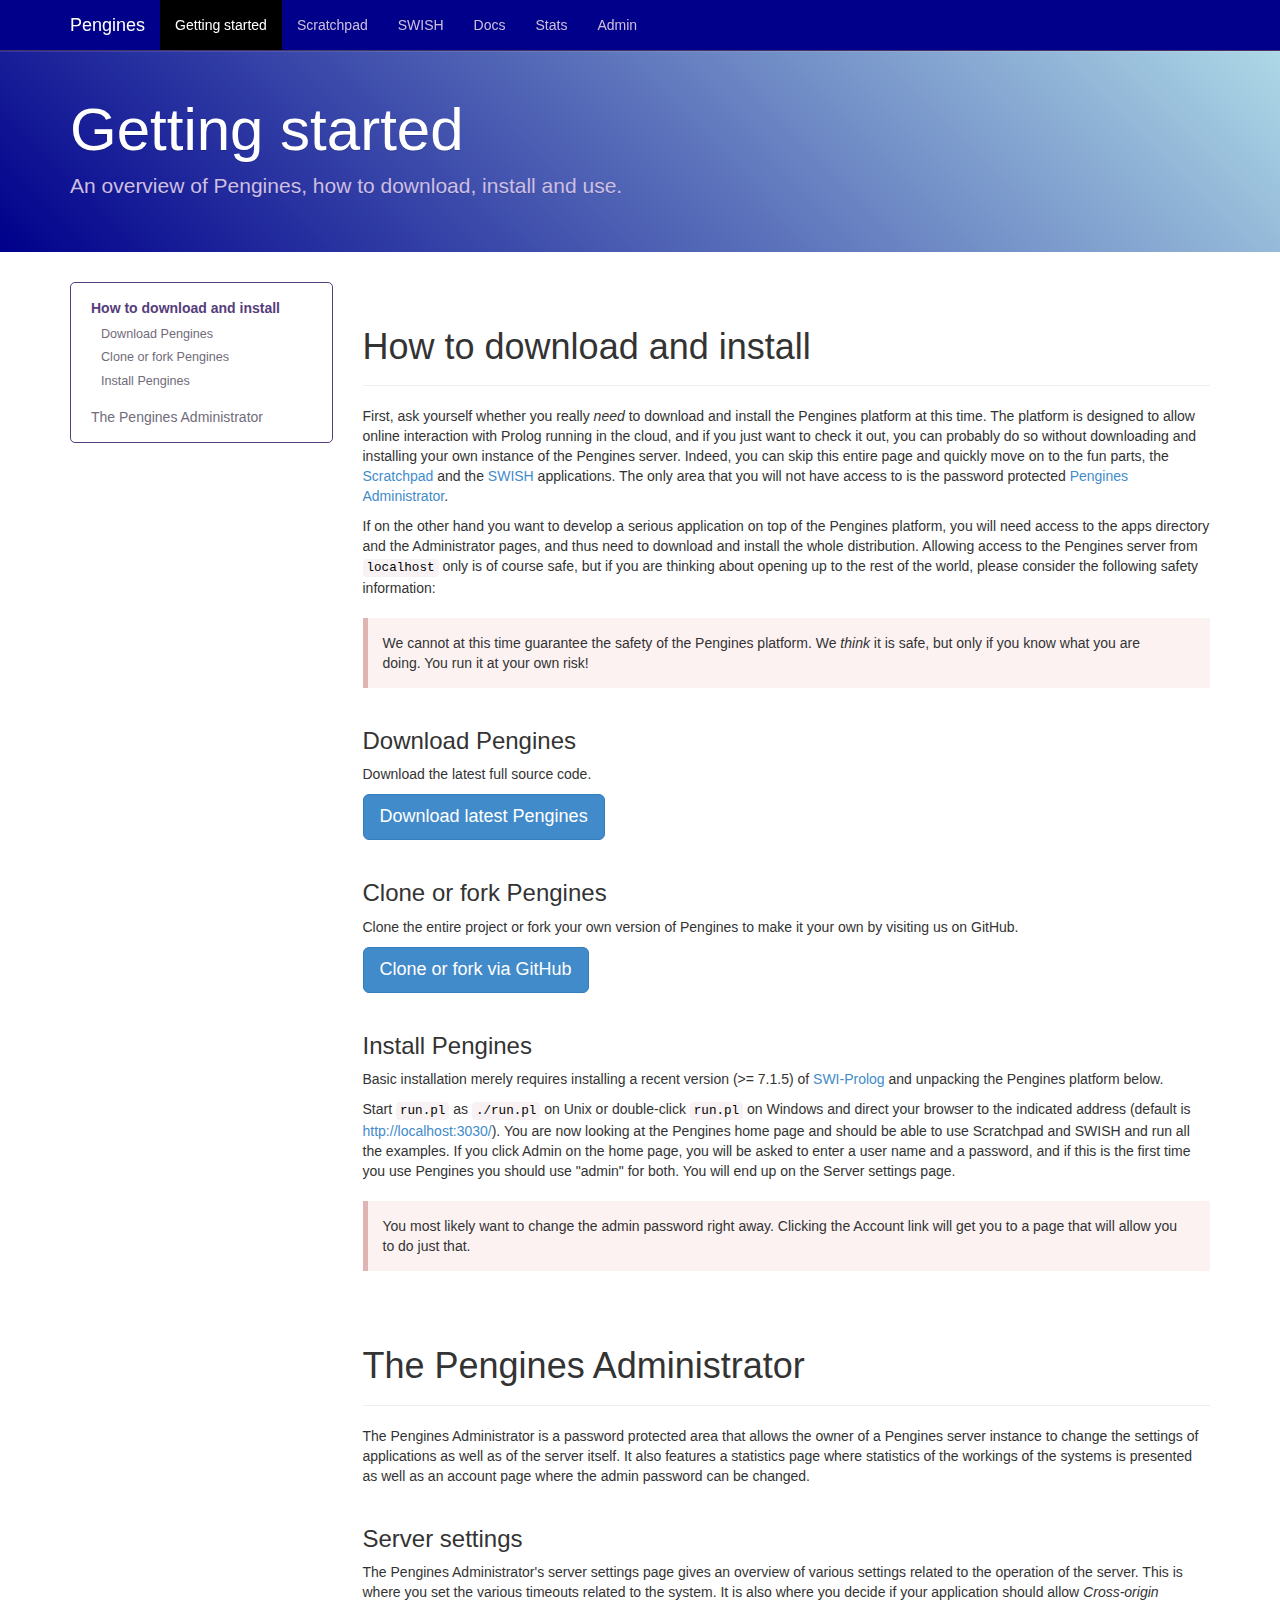
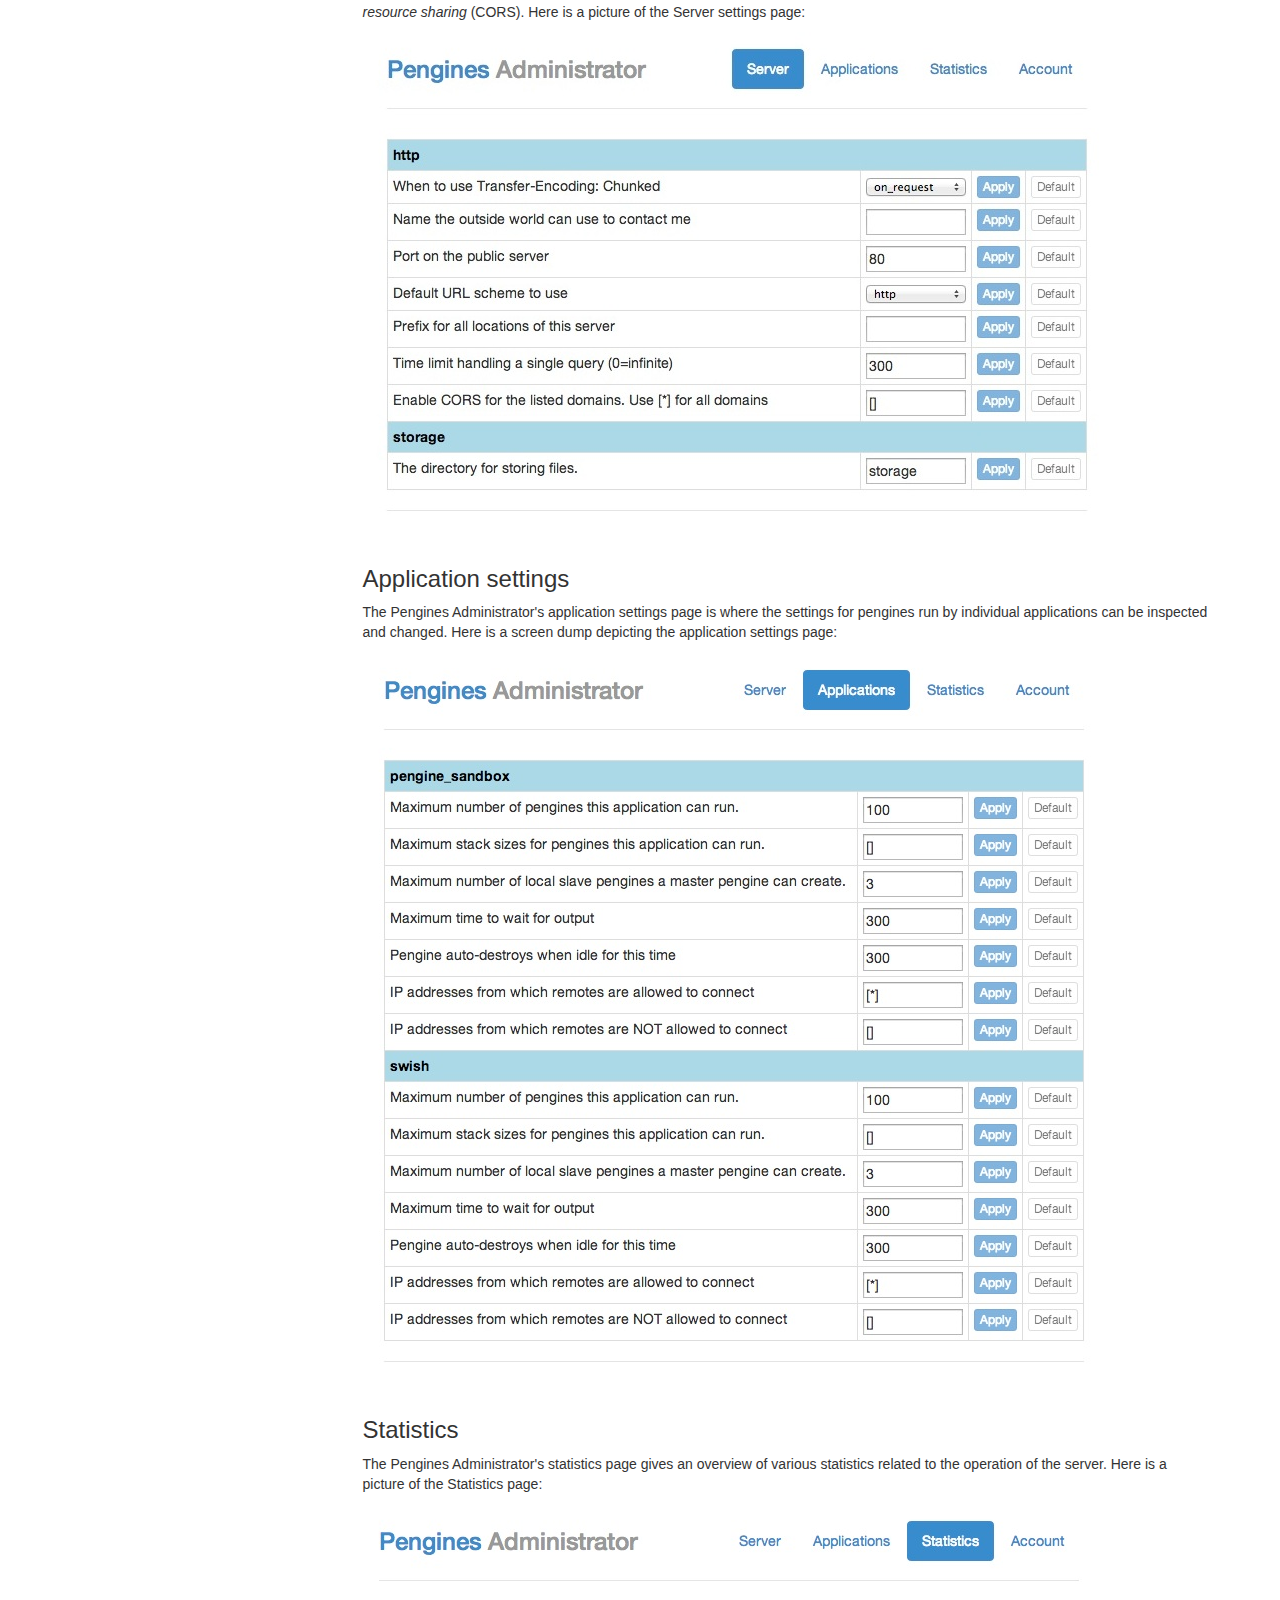
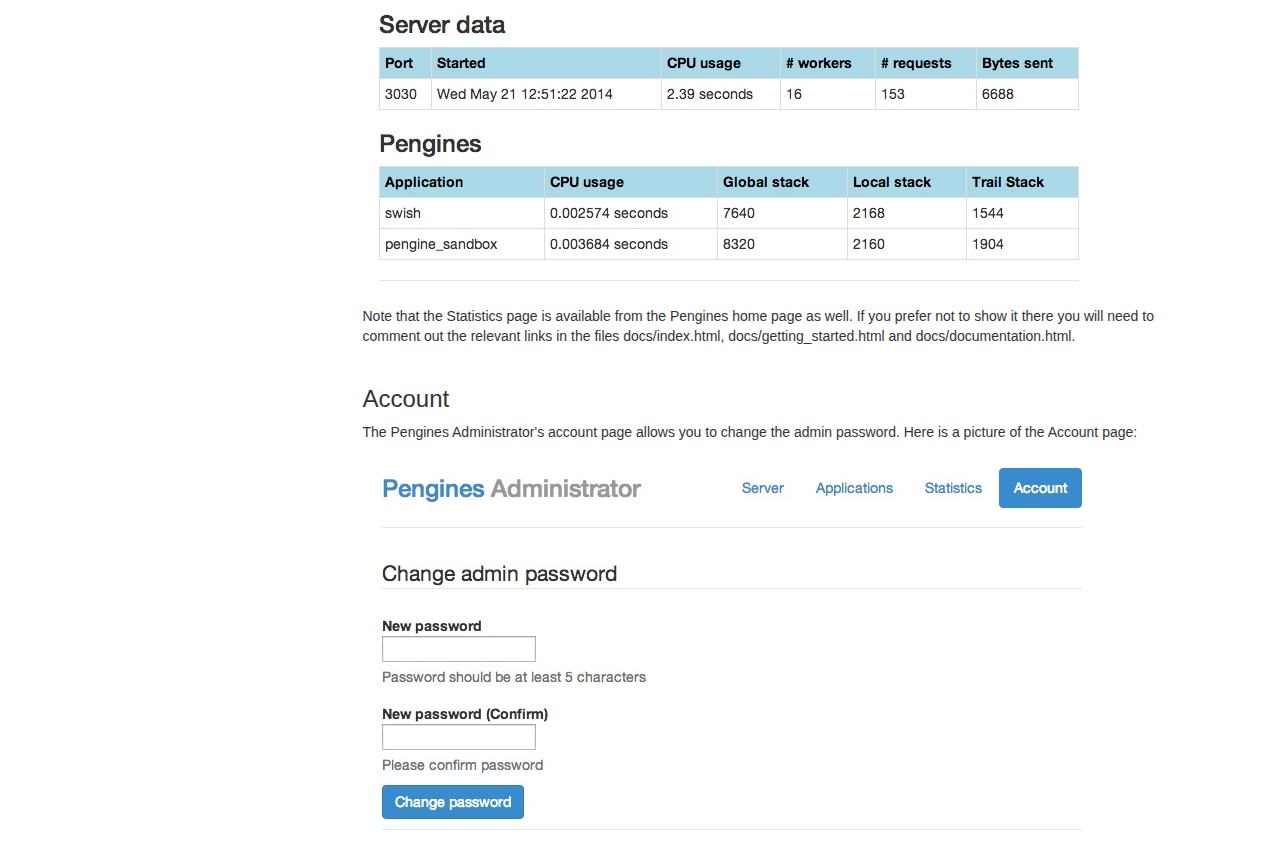
<file: www/docs/getting_started.html>
<!DOCTYPE html>
<html lang="en">
   <head>
      <meta http-equiv="Content-Type" content="text/html; charset=UTF-8">
      <!-- Meta, title, CSS, favicons, etc. -->
      <meta charset="utf-8">
      <meta name="viewport" content="width=device-width, initial-scale=1.0">
      <meta name="description" content="">
      <meta name="author" content="">
      <title>
         Getting started · Pengines
      </title>
      <!-- Bootstrap core CSS -->
      <link href="../vendor/bootstrap/css/bootstrap.min.css" rel="stylesheet">
      <!-- Documentation extras -->
      <link href="manual_files/docs.css" rel="stylesheet">
      <!-- HTML5 shim and Respond.js IE8 support of HTML5 elements and media queries -->
      <!--[if lt IE 9]>
      <script src="../assets/js/html5shiv.js"></script>
      <script src="../assets/js/respond.min.js"></script>
      <![endif]-->
      <!-- Favicons -->
      <link rel="apple-touch-icon-precomposed" sizes="144x144" href="http://getbootstrap.com/assets/ico/apple-touch-icon-144-precomposed.png">
      <link rel="apple-touch-icon-precomposed" sizes="114x114" href="http://getbootstrap.com/assets/ico/apple-touch-icon-114-precomposed.png">
      <link rel="apple-touch-icon-precomposed" sizes="72x72" href="http://getbootstrap.com/assets/ico/apple-touch-icon-72-precomposed.png">
      <link rel="apple-touch-icon-precomposed" href="http://getbootstrap.com/assets/ico/apple-touch-icon-57-precomposed.png">
      <link rel="shortcut icon" href="http://getbootstrap.com/assets/ico/favicon.png">
      <style>
         li.L0, li.L1, li.L2, li.L3,
         li.L5, li.L6, li.L7, li.L8
         { list-style-type: decimal !important }
         h3 {
         margin-top: 40px;
         }
         h4 {
         margin-top: 30px;
         }
         label {
         font-weight: bold;
         }
         code {
         color: black;
         }
         dd {
         margin-left: 30px;
         }
      </style>
      <style id="holderjs-style" type="text/css">.holderjs-fluid {font-size:16px;font-weight:bold;text-align:center;font-family:sans-serif;margin:0}</style>
   </head>
   <body style="" data-twttr-rendered="true">
      <!-- Docs master nav -->
      <header class="navbar navbar-inverse navbar-fixed-top bs-docs-nav">
         <div class="container">
            <div class="navbar-header">
               <button class="navbar-toggle" type="button" data-toggle="collapse" data-target=".bs-navbar-collapse">
               <span class="icon-bar"></span>
               <span class="icon-bar"></span>
               <span class="icon-bar"></span>
               </button>
               <a href="/docs/index.html" class="navbar-brand">Pengines</a>
            </div>
            <nav class="collapse navbar-collapse bs-navbar-collapse">
               <ul class="nav navbar-nav">
                  <li class="active">
                     <a href="/docs/getting_started.html">Getting started</a>
                  </li>
                  <li>
                     <a href="/apps/scratchpad/index.html">Scratchpad</a>
                  </li>
                  <li>
                     <a href="/apps/swish/index.html">SWISH</a>
                  </li>
                  <li>
                     <a href="/docs/documentation.html">Docs</a>
                  </li>                  
                  <li>
                     <a href="/admin/statistics.html">Stats</a>
                  </li>
                  <li>
                     <a href="/admin/server">Admin</a>
                  </li>
               </ul>
            </nav>
         </div>
      </header>
      <!-- Docs page layout -->
      <div class="bs-header" id="content">
         <div class="container">
            <h1>Getting started</h1>
            <p>An overview of Pengines, how to download, install and use.</p>
         </div>
      </div>
      <div class="container bs-docs-container">
      <div class="row">
      <div class="col-md-3">
         <div class="bs-sidebar hidden-print affix-top">
            <ul class="nav bs-sidenav">
               <li class="active">
                  <a href="#download-and-installation">How to download and install</a>
                  <ul class="nav">
                     <li><a href="#downloading">Download Pengines</a></li>
                     <li><a href="#download-additional">Clone or fork Pengines</a></li>
                     <li><a href="#installing">Install Pengines</a></li>
                  </ul>
               </li>
               <li>
                  <a href="#pengine_administrator">The Pengines Administrator</a>
                  <ul class="nav">
                     <li><a href="#server_settings">Server settings</a></li>
                     <li><a href="#app_settings">Application settings</a></li>
                     <li><a href="#statistics">Statistics</a></li>
                     <li><a href="#account">Account</a></li>
                  </ul>
               </li>
            </ul>
         </div>
      </div>
      <div class="col-md-9">
         <div class="bs-docs-section">
            <div class="page-header">
               <h1 id="download-and-installation">How to download and install</h1>
            </div>
            <p>First, ask yourself whether you really <em>need</em> to download and install the Pengines platform at this time. The platform is designed to allow online interaction with Prolog running in the cloud, and if you just want to check it out, you can probably do so without downloading and installing your own instance of the Pengines server. Indeed, you can skip this entire page and quickly move on to the fun parts, the <a href="/apps/scratchpad/index.html">Scratchpad</a> and the <a href="/apps/swish/index.html">SWISH</a> applications. The only area that you will not have access to is the password protected <a href="#pengine_administrator">Pengines Administrator</a>.</p>
            <p>If on the other hand you want to develop a serious application on top of the Pengines platform, you will need access to the apps directory and the Administrator pages, and thus need to download and install the whole distribution. Allowing access to the Pengines server from <code>localhost</code> only is of course safe, but if you are thinking about opening up to the rest of the world, please consider the following safety information:</p>
            <div class="bs-callout bs-callout-danger">
               <p>We cannot at this time guarantee the safety of the Pengines platform. We <em>think</em> it is safe, but only if you know what you are doing. You run it at your own risk!</p>
            </div>
            <h3 id="downloading">Download Pengines</h3>
            <p>Download the latest full source code.</p>
            <p><a class="btn btn-lg btn-primary" href="https://github.com/SWI-Prolog/pengines/archive/master.zip">Download latest Pengines</a></p>
            <h3 id="download-additional">Clone or fork Pengines</h3>
            <div class="bs-docs-dl-options">
               <p>Clone the entire project or fork your own version of Pengines to make it your own by visiting us on GitHub.</p>
               <p><a class="btn btn-lg btn-primary" href="https://github.com/SWI-Prolog/pengines">Clone or fork via GitHub</a>
            </div>
            <h3 id="installing">Install Pengines</h3>
            <p>Basic installation merely requires installing a recent version (>= 7.1.5) of
               <a href="http://www.swi-prolog.org" target="_blank">SWI-Prolog</a> and unpacking the Pengines platform
               below.
            </p>
            <p>Start <code>run.pl</code> as <code>./run.pl</code> on Unix or double-click <code>run.pl</code>
               on Windows and direct your browser to the indicated address (default
               is <a href="http://localhost:3030/">http://localhost:3030/</a>). You are now looking at the Pengines home page and should be able to use Scratchpad and SWISH and run all the examples. If you click Admin on the home page, you will be asked to enter a user name and a
               password, and if this is the first time you use Pengines you should use "admin" for both. You will end up on the Server settings page.
            </p>
            <div class="bs-callout bs-callout-danger">
               <p>You most likely want to 
                  change the admin password right away. Clicking the Account link will get you 
                  to a page that will allow you to do just that.
               </p>
            </div>
         </div>
         <div class="bs-docs-section">
            <div class="page-header">
               <h1 id="pengine_administrator">The Pengines Administrator</h1>
            </div>
            <p>The Pengines Administrator is a password protected area that allows the owner of a Pengines server instance to change the settings of applications as well as of the server itself. It also features a statistics page where statistics of the workings of the systems is presented as well as an account page where the admin password can be changed.</p>
            <h3 id="server_settings">Server settings</h3>
            <p>The Pengines Administrator's server settings page gives an overview of various settings related to the operation of the server. This is where you set the various timeouts related to the system. It is also where you decide if your application should allow <em>Cross-origin resource sharing</em> (CORS). Here is a picture of the Server settings page:</p>
            <img src="manual_files/server_settings.jpg" alt="..." class="img-rounded">
            <h3 id="app_settings">Application settings</h3>
            <p>The Pengines Administrator's application settings page is where the settings for pengines run by individual applications can be inspected and changed. Here is a screen dump depicting the application settings page:</p>
            <img src="manual_files/app_settings.jpg" alt="..." class="img-rounded">                       
            <h3 id="statistics">Statistics</h3>
            <p>The Pengines Administrator's statistics page gives an overview of various statistics related to the operation of the server. Here is a picture of the Statistics page:</p>
            <img src="manual_files/statistics.jpg" alt="..." class="img-rounded">
            <p>Note that the Statistics page is available from the Pengines home page as well. If you prefer not to show it there you will need to comment out the relevant links in the files docs/index.html, docs/getting_started.html and docs/documentation.html.</p>
            <h3 id="account">Account</h3>
            <p>The Pengines Administrator's account page allows you to change the admin password. Here is a picture of the Account page:</p>
            <img src="manual_files/account.jpg" alt="..." class="img-rounded">
         </div>
      </div>
      <!-- Placed at the end of the document so the pages load faster -->
      <script src="../vendor/jquery/jquery-2.0.3.min.js"></script>
      <script src="../vendor/bootstrap/js/bootstrap.min.js"></script>
      <script src="manual_files/widgets.js"></script>
      <script src="manual_files/holder.js"></script>
      <script src="manual_files/application.js"></script>
   </body>
</html>
</file>
<file: www/docs/manual_files/docs.css>
/*
 * Pengine Documentation
 * Special styles for presenting Pengine's documentation and code examples.
 *
 * Table of contents:
 *
 * Scaffolding
 * Main navigation
 * Footer
 * Social buttons
 * Homepage
 * Page headers
 * Side navigation
 * Docs sections
 * Callouts
 */


/*
 * Scaffolding
 *
 * Update the basics of our documents to prep for docs content.
 */

body {
  position: relative; /* For scrollyspy */
  padding-top: 50px; /* Account for fixed navbar */
}

/* Keep code small in tables on account of limited space */
.table code {
  font-size: 13px;
  font-weight: normal;
}

/* Outline button for use within the docs */
.btn-outline {
  color: #563d7c;
  background-color: #fff;
  border-color: #e5e5e5;
}
.btn-outline:hover,
.btn-outline:focus,
.btn-outline:active {
  color: #fff;
  background-color: #563d7c;
  border-color: #563d7c;
}

/* Inverted outline button (white on dark) */
.btn-outline-inverse {
  color: #fff;
  background-color: transparent;
  border-color: #cdbfe3;
}
.btn-outline-inverse:hover,
.btn-outline-inverse:focus,
.btn-outline-inverse:active {
  color: #563d7c;
  text-shadow: none;
  background-color: #fff;
  border-color: #fff;
}

/*
 * Main navigation
 *
 * Turn the `.navbar` at the top of the docs blue.
 */

.bs-docs-nav {
  text-shadow: 0 -1px 0 rgba(0,0,0,.15);
  background-color: darkblue;
  border-color: #463265;
  box-shadow: 0 1px 0 rgba(255,255,255,.1);
}
.bs-docs-nav .navbar-collapse {
  border-color: #463265;
}
.bs-docs-nav .navbar-brand {
  color: #fff;
}
.bs-docs-nav .navbar-nav > li > a {
  color: #cdbfe3;
}
.bs-docs-nav .navbar-nav > li > a:hover {
  color: #fff;
}
.bs-docs-nav .navbar-nav > .active > a,
.bs-docs-nav .navbar-nav > .active > a:hover {
  color: #fff;
  background-color: black;
}
.bs-docs-nav .navbar-toggle {
  border-color: #563d7c;
}
.bs-docs-nav .navbar-toggle:hover {
  background-color: #463265;
  border-color: #463265;
}


/*
 * Footer
 *
 * Separated section of content at the bottom of all pages, save the homepage.
 */

.bs-footer {
  padding-top: 40px;
  padding-bottom: 30px;
  margin-top: 100px;
  color: #777;
  text-align: center;
  border-top: 1px solid #e5e5e5;
}
.footer-links {
  margin: 10px 0;
  padding-left: 0;
}
.footer-links li {
  display: inline;
  padding: 0 2px;
}
.footer-links li:first-child {
  padding-left: 0;
}

@media (min-width: 768px) {
  .bs-footer {
    text-align: left;
  }
  .bs-footer p {
    margin-bottom: 0;
  }
}


/*
 * Social buttons
 *
 * Twitter and GitHub social action buttons (for homepage and footer).
 */

.bs-social {
  margin-top: 20px;
  margin-bottom: 20px;
  text-align: center;
}
.bs-social-buttons {
  display: inline-block;
  margin-bottom: 0;
  padding-left: 0;
  list-style: none;
}
.bs-social-buttons li {
  display: inline-block;
  line-height: 1;
  padding: 5px 8px;
}
.bs-social-buttons .twitter-follow-button {
  width: 225px !important;
}
.bs-social-buttons .twitter-share-button {
  width: 98px !important;
}
/* Style the GitHub buttons via CSS instead of inline attributes */
.github-btn {
  border: 0;
  overflow: hidden;
}

@media screen and (min-width: 768px) {
  .bs-social {
    text-align: left;
  }
  .bs-social-buttons li:first-child {
    padding-left: 0;
  }
}


/*
 * Topography, yo!
 *
 * Apply the map background via base64 and relevant colors where we need 'em.
 */

.bs-docs-home,
.bs-header {
  color: #cdbfe3;
  background: darkblue; /* Old browsers */
  background: -moz-linear-gradient(45deg,  darkblue 0%, lightblue 100%); /* FF3.6+ */
  background: -webkit-gradient(linear, left bottom, right top, color-stop(0%,darkblue), color-stop(100%,lightblue)); /* Chrome,Safari4+ */
  background: -webkit-linear-gradient(45deg,  darkblue 0%,lightblue 100%); /* Chrome10+,Safari5.1+ */
  background: -o-linear-gradient(45deg,  darkblue 0%,lightblue 100%); /* Opera 11.10+ */
  background: -ms-linear-gradient(45deg,  darkblue 0%,lightblue 100%); /* IE10+ */
  background: linear-gradient(45deg,  darkblue 0%,lightblue 100%); /* W3C */

/*  background: url(background.jpg) 0 0 fixed;
background-image: url([data-uri]);
*/
}


/*
 * Homepage
 *
 * Tweaks to the custom homepage and the masthead (main jumbotron).
 */

 /* Masthead (headings and download button) */
 .bs-masthead {
  position: relative;
  padding: 30px 15px;
  text-align: center;
  text-shadow: 0 1px 0 rgba(0,0,0,.15);
}
.bs-masthead h1 {
  font-size: 50px;
  line-height: 1;
  color: #fff;
}
.bs-masthead .btn-outline {
  margin-top: 20px;
  margin-bottom: 20px;
  padding: 18px 24px;
  font-size: 21px;
}

/* Links to project-level content like the repo, Expo, etc */
.bs-masthead-links {
  margin-top: 20px;
  margin-bottom: 20px;
  padding: 0 15px;
  list-style: none;
  text-align: center;
}
.bs-masthead-links li {
  display: inline;
}
.bs-masthead-links li + li {
  margin-left: 20px;
}
.bs-masthead-links a {
  color: #fff;
}

@media screen and (min-width: 768px) {
  .bs-masthead {
    text-align: left;
    padding-top:    140px;
    padding-bottom: 140px;
  }
  .bs-masthead h1 {
    font-size: 100px;
  }
  .bs-masthead .lead {
    margin-right: 25%;
    font-size: 30px;
  }
  .bs-masthead-links {
    padding: 0;
    text-align: left;
  }
}


/*
 * Page headers
 *
 * Jumbotron-esque headers at the top of every page that's not the homepage.
 */


/* Page headers */
.bs-header {
  padding: 30px 15px 40px; /* side padding builds on .container 15px, so 30px */
  font-size: 16px;
  text-align: center;
  text-shadow: 0 1px 0 rgba(0,0,0,.15);
}
.bs-header h1 {
  color: #fff;
}
.bs-header p {
  font-weight: 300;
  line-height: 1.5;
}
.bs-header .container {
  position: relative;
}

@media screen and (min-width: 768px) {
  .bs-header {
    font-size: 21px;
    text-align: left;
  }
  .bs-header h1 {
    font-size: 60px;
    line-height: 1;
  }
}

@media screen and (min-width: 992px) {
  .bs-header h1,
  .bs-header p {
    margin-right: 380px;
  }
}



/*
 * Side navigation
 *
 * Scrollspy and affixed enhanced navigation to highlight sections and secondary
 * sections of docs content.
 */

/* By default it's not affixed in mobile views, so undo that */
.bs-sidebar.affix {
  position: static;
}

/* First level of nav */
.bs-sidenav {
  margin-top: 30px;
  margin-bottom: 30px;
  padding-top:    10px;
  padding-bottom: 10px;
  text-shadow: 0 1px 0 #fff;
  background-color: white;
  border-radius: 5px;
  border: 1px solid #563d7c;
}

/* All levels of nav */
.bs-sidebar .nav > li > a {
  display: block;
  color: #716b7a;
  padding: 5px 20px;
}
.bs-sidebar .nav > li > a:hover,
.bs-sidebar .nav > li > a:focus {
  text-decoration: none;
  background-color: #e5e3e9;
  border-right: 1px solid #dbd8e0;
}
.bs-sidebar .nav > .active > a,
.bs-sidebar .nav > .active:hover > a,
.bs-sidebar .nav > .active:focus > a {
  font-weight: bold;
  color: #563d7c;
  background-color: transparent;
  border-right: 1px solid white;
}

/* Nav: second level (shown on .active) */
.bs-sidebar .nav .nav {
  display: none; /* Hide by default, but at >768px, show it */
  margin-bottom: 8px;
}
.bs-sidebar .nav .nav > li > a {
  padding-top:    3px;
  padding-bottom: 3px;
  padding-left: 30px;
  font-size: 90%;
}

/* Show and affix the side nav when space allows it */
@media screen and (min-width: 992px) {
  .bs-sidebar .nav > .active > ul {
    display: block;
  }
  /* Widen the fixed sidebar */
  .bs-sidebar.affix,
  .bs-sidebar.affix-bottom {
    width: 213px;
  }
  .bs-sidebar.affix {
    position: fixed; /* Undo the static from mobile first approach */
    top: 80px;
  }
  .bs-sidebar.affix-bottom {
    position: absolute; /* Undo the static from mobile first approach */
  }
  .bs-sidebar.affix-bottom .bs-sidenav,
  .bs-sidebar.affix .bs-sidenav {
    margin-top: 0;
    margin-bottom: 0;
  }
}
@media screen and (min-width: 1200px) {
  /* Widen the fixed sidebar again */
  .bs-sidebar.affix-bottom,
  .bs-sidebar.affix {
    width: 263px;
  }
}


/*
 * Docs sections
 *
 * Content blocks for each component or feature.
 */

/* Space things out */
.bs-docs-section + .bs-docs-section {
  padding-top: 0px;
}

/* Janky fix for preventing navbar from overlapping */
h1[id] {
  padding-top: 80px;
  margin-top: -45px;
}


/*
 * Callouts
 *
 * Not quite alerts, but custom and helpful notes for folks reading the docs.
 * Requires a base and modifier class.
 */

/* Common styles for all types */
.bs-callout {
  margin: 20px 0;
  padding: 15px 30px 15px 15px;
  border-left: 5px solid #eee;
}
.bs-callout h4 {
  margin-top: 0;
}
.bs-callout p:last-child {
  margin-bottom: 0;
}
.bs-callout code,
.bs-callout .highlight {
  background-color: #fff;
}

/* Variations */
.bs-callout-danger {
  background-color: #fcf2f2;
  border-color: #dFb5b4;
}
.bs-callout-warning {
  background-color: #fefbed;
  border-color: #f1e7bc;
}
.bs-callout-info {
  background-color: #f0f7fd;
  border-color: #d0e3f0;
}
</file>
<file: www/vendor/impress.js/css/impress-demo.css>
/*
    So you like the style of impress.js demo?
    Or maybe you are just curious how it was done?

    You couldn't find a better place to find out!

    Welcome to the stylesheet impress.js demo presentation.

    Please remember that it is not meant to be a part of impress.js and is
    not required by impress.js.
    I expect that anyone creating a presentation for impress.js would create
    their own set of styles.

    But feel free to read through it and learn how to get the most of what
    impress.js provides.

    And let me be your guide.

    Shall we begin?
*/


/*
    We start with a good ol' reset.
    That's the one by Eric Meyer http://meyerweb.com/eric/tools/css/reset/

    You can probably argue if it is needed here, or not, but for sure it
    doesn't do any harm and gives us a fresh start.
*/

html, body, div, span, applet, object, iframe,
h1, h2, h3, h4, h5, h6, p, blockquote, pre,
a, abbr, acronym, address, big, cite, code,
del, dfn, em, img, ins, kbd, q, s, samp,
small, strike, strong, sub, sup, tt, var,
b, u, i, center,
dl, dt, dd, ol, ul, li,
fieldset, form, label, legend,
table, caption, tbody, tfoot, thead, tr, th, td,
article, aside, canvas, details, embed,
figure, figcaption, footer, header, hgroup,
menu, nav, output, ruby, section, summary,
time, mark, audio, video {
    margin: 0;
    padding: 0;
    border: 0;
    font-size: 100%;
    font: inherit;
    vertical-align: baseline;
}

/* HTML5 display-role reset for older browsers */
article, aside, details, figcaption, figure,
footer, header, hgroup, menu, nav, section {
    display: block;
}
body {
    line-height: 1;
}
ol, ul {
    list-style: none;
}
blockquote, q {
    quotes: none;
}
blockquote:before, blockquote:after,
q:before, q:after {
    content: '';
    content: none;
}

table {
    border-collapse: collapse;
    border-spacing: 0;
}

/*
    Now here is when interesting things start to appear.

    We set up <body> styles with default font and nice gradient in the background.
    And yes, there is a lot of repetition there because of -prefixes but we don't
    want to leave anybody behind.
*/
body {
    font-family: 'PT Sans', sans-serif;
    min-height: 740px;

    background: rgb(215, 215, 215);
    background: -webkit-gradient(radial, 50% 50%, 0, 50% 50%, 500, from(rgb(240, 240, 240)), to(rgb(190, 190, 190)));
    background: -webkit-radial-gradient(rgb(240, 240, 240), rgb(190, 190, 190));
    background:    -moz-radial-gradient(rgb(240, 240, 240), rgb(190, 190, 190));
    background:     -ms-radial-gradient(rgb(240, 240, 240), rgb(190, 190, 190));
    background:      -o-radial-gradient(rgb(240, 240, 240), rgb(190, 190, 190));
    background:         radial-gradient(rgb(240, 240, 240), rgb(190, 190, 190));
}

/*
    Now let's bring some text styles back ...
*/
b, strong { font-weight: bold }
i, em { font-style: italic }

/*
    ... and give links a nice look.
*/
a {
    color: inherit;
    text-decoration: none;
    padding: 0 0.1em;
    background: rgba(255,255,255,0.5);
    text-shadow: -1px -1px 2px rgba(100,100,100,0.9);
    border-radius: 0.2em;

    -webkit-transition: 0.5s;
    -moz-transition:    0.5s;
    -ms-transition:     0.5s;
    -o-transition:      0.5s;
    transition:         0.5s;
}

a:hover,
a:focus {
    background: rgba(255,255,255,1);
    text-shadow: -1px -1px 2px rgba(100,100,100,0.5);
}

/*
    Because the main point behind the impress.js demo is to demo impress.js
    we display a fallback message for users with browsers that don't support
    all the features required by it.

    All of the content will be still fully accessible for them, but I want
    them to know that they are missing something - that's what the demo is
    about, isn't it?

    And then we hide the message, when support is detected in the browser.
*/

.fallback-message {
    font-family: sans-serif;
    line-height: 1.3;

    width: 780px;
    padding: 10px 10px 0;
    margin: 20px auto;

    border: 1px solid #E4C652;
    border-radius: 10px;
    background: #EEDC94;
}

.fallback-message p {
    margin-bottom: 10px;
}

.impress-supported .fallback-message {
    display: none;
}

/*
    Now let's style the presentation steps.

    We start with basics to make sure it displays correctly in everywhere ...
*/

.step {
    position: relative;
    width: 900px;
    padding: 40px;
    margin: 20px auto;

    -webkit-box-sizing: border-box;
    -moz-box-sizing:    border-box;
    -ms-box-sizing:     border-box;
    -o-box-sizing:      border-box;
    box-sizing:         border-box;

    font-family: 'PT Serif', georgia, serif;
    font-size: 48px;
    line-height: 1.5;
}

/*
    ... and we enhance the styles for impress.js.

    Basically we remove the margin and make inactive steps a little bit transparent.
*/
.impress-enabled .step {
    margin: 0;
    opacity: 0.3;

    -webkit-transition: opacity 1s;
    -moz-transition:    opacity 1s;
    -ms-transition:     opacity 1s;
    -o-transition:      opacity 1s;
    transition:         opacity 1s;
}

.impress-enabled .step.active { opacity: 1 }

/*
    These 'slide' step styles were heavily inspired by HTML5 Slides:
    http://html5slides.googlecode.com/svn/trunk/styles.css

    ;)

    They cover everything what you see on first three steps of the demo.
*/
.slide {
    display: block;

    width: 900px;
    height: 700px;
    padding: 40px 60px;

    background-color: white;
    border: 1px solid rgba(0, 0, 0, .3);
    border-radius: 10px;
    box-shadow: 0 2px 6px rgba(0, 0, 0, .1);

    color: rgb(102, 102, 102);
    text-shadow: 0 2px 2px rgba(0, 0, 0, .1);

    font-family: 'Open Sans', Arial, sans-serif;
    font-size: 30px;
    line-height: 36px;
    letter-spacing: -1px;
}

.slide q {
    display: block;
    font-size: 50px;
    line-height: 72px;

    margin-top: 100px;
}

.slide q strong {
    white-space: nowrap;
}

/*
    And now we start to style each step separately.

    I agree that this may be not the most efficient, object-oriented and
    scalable way of styling, but most of steps have quite a custom look
    and typography tricks here and there, so they had to be styled separately.

    First is the title step with a big <h1> (no room for padding) and some
    3D positioning along Z axis.
*/

#title {
    padding: 0;
}

#title .try {
    font-size: 64px;
    position: absolute;
    top: -0.5em;
    left: 1.5em;

    -webkit-transform: translateZ(20px);
    -moz-transform:    translateZ(20px);
    -ms-transform:     translateZ(20px);
    -o-transform:      translateZ(20px);
    transform:         translateZ(20px);
}

#title h1 {
    font-size: 190px;

    -webkit-transform: translateZ(50px);
    -moz-transform:    translateZ(50px);
    -ms-transform:     translateZ(50px);
    -o-transform:      translateZ(50px);
    transform:         translateZ(50px);
}

#title .footnote {
    font-size: 32px;
}

/*
    Second step is nothing special, just a text with a link, so it doesn't need
    any special styling.

    Let's move to 'big thoughts' with centered text and custom font sizes.
*/
#big {
    width: 600px;
    text-align: center;
    font-size: 60px;
    line-height: 1;
}

#big b {
    display: block;
    font-size: 250px;
    line-height: 250px;
}

#big .thoughts {
    font-size: 90px;
    line-height: 150px;
}

/*
    'Tiny ideas' just need some tiny styling.
*/
#tiny {
    width: 500px;
    text-align: center;
}

/*
    This step has some animated text ...
*/
#ing { width: 500px }

/*
    ... so we define display to `inline-block` to enable transforms and
    transition duration to 0.5s ...
*/
#ing b {
    display: inline-block;
    -webkit-transition: 0.5s;
    -moz-transition:    0.5s;
    -ms-transition:     0.5s;
    -o-transition:      0.5s;
    transition:         0.5s;
}

/*
    ... and we want 'positioning` word to move up a bit when the step gets
    `present` class ...
*/
#ing.present .positioning {
    -webkit-transform: translateY(-10px);
    -moz-transform:    translateY(-10px);
    -ms-transform:     translateY(-10px);
    -o-transform:      translateY(-10px);
    transform:         translateY(-10px);
}

/*
    ... 'rotating' to rotate a quarter of a second later ...
*/
#ing.present .rotating {
    -webkit-transform: rotate(-10deg);
    -moz-transform:    rotate(-10deg);
    -ms-transform:     rotate(-10deg);
    -o-transform:      rotate(-10deg);
    transform:         rotate(-10deg);

    -webkit-transition-delay: 0.25s;
    -moz-transition-delay:    0.25s;
    -ms-transition-delay:     0.25s;
    -o-transition-delay:      0.25s;
    transition-delay:         0.25s;
}

/*
    ... and 'scaling' to scale down after another quarter of a second.
*/
#ing.present .scaling {
    -webkit-transform: scale(0.7);
    -moz-transform:    scale(0.7);
    -ms-transform:     scale(0.7);
    -o-transform:      scale(0.7);
    transform:         scale(0.7);

    -webkit-transition-delay: 0.5s;
    -moz-transition-delay:    0.5s;
    -ms-transition-delay:     0.5s;
    -o-transition-delay:      0.5s;
    transition-delay:         0.5s;
}

/*
    The 'imagination' step is again some boring font-sizing.
*/

#imagination {
    width: 600px;
}

#imagination .imagination {
    font-size: 78px;
}

/*
    There is nothing really special about 'use the source, Luke' step, too,
    except maybe of the Yoda background.

    As you can see below I've 'hard-coded' it in data URL.
    That's not the best way to serve images, but because that's just this one
    I decided it will be OK to have it this way.

    Just make sure you don't blindly copy this approach.
*/
#source {
    width: 700px;
    padding-bottom: 300px;

    /* Yoda Icon :: Pixel Art from Star Wars http://www.pixeljoint.com/pixelart/1423.htm */
    background-image: url([data-uri]);
    background-position: bottom right;
    background-repeat: no-repeat;
}

#source q {
    font-size: 60px;
}

/*
    And the "it's in 3D" step again brings some 3D typography - just for fun.

    Because we want to position <span> elements in 3D we set transform-style to
    `preserve-3d` on the paragraph.
    It is not needed by webkit browsers, but it is in Firefox. It's hard to say
    which behaviour is correct as 3D transforms spec is not very clear about it.
*/
#its-in-3d p {
    -webkit-transform-style: preserve-3d;
    -moz-transform-style:    preserve-3d; /* Y U need this Firefox?! */
    -ms-transform-style:     preserve-3d;
    -o-transform-style:      preserve-3d;
    transform-style:         preserve-3d;
}

/*
    Below we position each word separately along Z axis and we want it to transition
    to default position in 0.5s when the step gets `present` class.

    Quite a simple idea, but lot's of styles and prefixes.
*/
#its-in-3d span,
#its-in-3d b {
    display: inline-block;
    -webkit-transform: translateZ(40px);
    -moz-transform:    translateZ(40px);
    -ms-transform:     translateZ(40px);
    -o-transform:      translateZ(40px);
     transform:        translateZ(40px);

    -webkit-transition: 0.5s;
    -moz-transition:    0.5s;
    -ms-transition:     0.5s;
    -o-transition:      0.5s;
    transition:         0.5s;
}

#its-in-3d .have {
    -webkit-transform: translateZ(-40px);
    -moz-transform:    translateZ(-40px);
    -ms-transform:     translateZ(-40px);
    -o-transform:      translateZ(-40px);
    transform:         translateZ(-40px);
}

#its-in-3d .you {
    -webkit-transform: translateZ(20px);
    -moz-transform:    translateZ(20px);
    -ms-transform:     translateZ(20px);
    -o-transform:      translateZ(20px);
    transform:         translateZ(20px);
}

#its-in-3d .noticed {
    -webkit-transform: translateZ(-40px);
    -moz-transform:    translateZ(-40px);
    -ms-transform:     translateZ(-40px);
    -o-transform:      translateZ(-40px);
    transform:         translateZ(-40px);
}

#its-in-3d .its {
    -webkit-transform: translateZ(60px);
    -moz-transform:    translateZ(60px);
    -ms-transform:     translateZ(60px);
    -o-transform:      translateZ(60px);
    transform:         translateZ(60px);
}

#its-in-3d .in {
    -webkit-transform: translateZ(-10px);
    -moz-transform:    translateZ(-10px);
    -ms-transform:     translateZ(-10px);
    -o-transform:      translateZ(-10px);
    transform:         translateZ(-10px);
}

#its-in-3d .footnote {
    font-size: 32px;

    -webkit-transform: translateZ(-10px);
    -moz-transform:    translateZ(-10px);
    -ms-transform:     translateZ(-10px);
    -o-transform:      translateZ(-10px);
    transform:         translateZ(-10px);
}

#its-in-3d.present span,
#its-in-3d.present b {
    -webkit-transform: translateZ(0px);
    -moz-transform:    translateZ(0px);
    -ms-transform:     translateZ(0px);
    -o-transform:      translateZ(0px);
    transform:         translateZ(0px);
}

/*
    The last step is an overview.
    There is no content in it, so we make sure it's not visible because we want
    to be able to click on other steps.

*/
#overview { display: none }

/*
    We also make other steps visible and give them a pointer cursor using the
    `impress-on-` class.
*/
.impress-on-overview .step {
    opacity: 1;
    cursor: pointer;
}


/*
    Now, when we have all the steps styled let's give users a hint how to navigate
    around the presentation.

    The best way to do this would be to use JavaScript, show a delayed hint for a
    first time users, then hide it and store a status in cookie or localStorage...

    But I wanted to have some CSS fun and avoid additional scripting...

    Let me explain it first, so maybe the transition magic will be more readable
    when you read the code.

    First of all I wanted the hint to appear only when user is idle for a while.
    You can't detect the 'idle' state in CSS, but I delayed a appearing of the
    hint by 5s using transition-delay.

    You also can't detect in CSS if the user is a first-time visitor, so I had to
    make an assumption that I'll only show the hint on the first step. And when
    the step is changed hide the hint, because I can assume that user already
    knows how to navigate.

    To summarize it - hint is shown when the user is on the first step for longer
    than 5 seconds.

    The other problem I had was caused by the fact that I wanted the hint to fade
    in and out. It can be easily achieved by transitioning the opacity property.
    But that also meant that the hint was always on the screen, even if totally
    transparent. It covered part of the screen and you couldn't correctly clicked
    through it.
    Unfortunately you cannot transition between display `block` and `none` in pure
    CSS, so I needed a way to not only fade out the hint but also move it out of
    the screen.

    I solved this problem by positioning the hint below the bottom of the screen
    with CSS transform and moving it up to show it. But I also didn't want this move
    to be visible. I wanted the hint only to fade in and out visually, so I delayed
    the fade in transition, so it starts when the hint is already in its correct
    position on the screen.

    I know, it sounds complicated ... maybe it would be easier with the code?
*/

.hint {
    /*
        We hide the hint until presentation is started and from browsers not supporting
        impress.js, as they will have a linear scrollable view ...
    */
    display: none;

    /*
        ... and give it some fixed position and nice styles.
    */
    position: fixed;
    left: 0;
    right: 0;
    bottom: 200px;

    background: rgba(0,0,0,0.5);
    color: #EEE;
    text-align: center;

    font-size: 50px;
    padding: 20px;

    z-index: 100;

    /*
        By default we don't want the hint to be visible, so we make it transparent ...
    */
    opacity: 0;

    /*
        ... and position it below the bottom of the screen (relative to it's fixed position)
    */
    -webkit-transform: translateY(400px);
    -moz-transform:    translateY(400px);
    -ms-transform:     translateY(400px);
    -o-transform:      translateY(400px);
    transform:         translateY(400px);

    /*
        Now let's imagine that the hint is visible and we want to fade it out and move out
        of the screen.

        So we define the transition on the opacity property with 1s duration and another
        transition on transform property delayed by 1s so it will happen after the fade out
        on opacity finished.

        This way user will not see the hint moving down.
    */
    -webkit-transition: opacity 1s, -webkit-transform 0.5s 1s;
    -moz-transition:    opacity 1s,    -moz-transform 0.5s 1s;
    -ms-transition:     opacity 1s,     -ms-transform 0.5s 1s;
    -o-transition:      opacity 1s,      -o-transform 0.5s 1s;
    transition:         opacity 1s,         transform 0.5s 1s;
}

/*
    Now we 'enable' the hint when presentation is initialized ...
*/
.impress-enabled .hint { display: block }

/*
    ... and we will show it when the first step (with id 'bored') is active.
*/
.impress-on-bored .hint {
    /*
        We remove the transparency and position the hint in its default fixed
        position.
    */
    opacity: 1;

    -webkit-transform: translateY(0px);
    -moz-transform:    translateY(0px);
    -ms-transform:     translateY(0px);
    -o-transform:      translateY(0px);
    transform:         translateY(0px);

    /*
        Now for fade in transition we have the oposite situation from the one
        above.

        First after 4.5s delay we animate the transform property to move the hint
        into its correct position and after that we fade it in with opacity
        transition.
    */
    -webkit-transition: opacity 1s 5s, -webkit-transform 0.5s 4.5s;
    -moz-transition:    opacity 1s 5s,    -moz-transform 0.5s 4.5s;
    -ms-transition:     opacity 1s 5s,     -ms-transform 0.5s 4.5s;
    -o-transition:      opacity 1s 5s,      -o-transform 0.5s 4.5s;
    transition:         opacity 1s 5s,         transform 0.5s 4.5s;
}

/*
    And as the last thing there is a workaround for quite strange bug.
    It happens a lot in Chrome. I don't remember if I've seen it in Firefox.

    Sometimes the element positioned in 3D (especially when it's moved back
    along Z axis) is not clickable, because it falls 'behind' the <body>
    element.

    To prevent this, I decided to make <body> non clickable by setting
    pointer-events property to `none` value.
    Value if this property is inherited, so to make everything else clickable
    I bring it back on the #impress element.

    If you want to know more about `pointer-events` here are some docs:
    https://developer.mozilla.org/en/CSS/pointer-events

    There is one very important thing to notice about this workaround - it makes
    everything 'unclickable' except what's in #impress element.

    So use it wisely ... or don't use at all.
*/
.impress-enabled          { pointer-events: none }
.impress-enabled #impress { pointer-events: auto }

/*
    There is one funny thing I just realized.

    Thanks to this workaround above everything except #impress element is invisible
    for click events. That means that the hint element is also not clickable.
    So basically all of this transforms and delayed transitions trickery was probably
    not needed at all...

    But it was fun to learn about it, wasn't it?
*/

/*
    That's all I have for you in this file.
    Thanks for reading. I hope you enjoyed it at least as much as I enjoyed writing it
    for you.
*/
</file>
